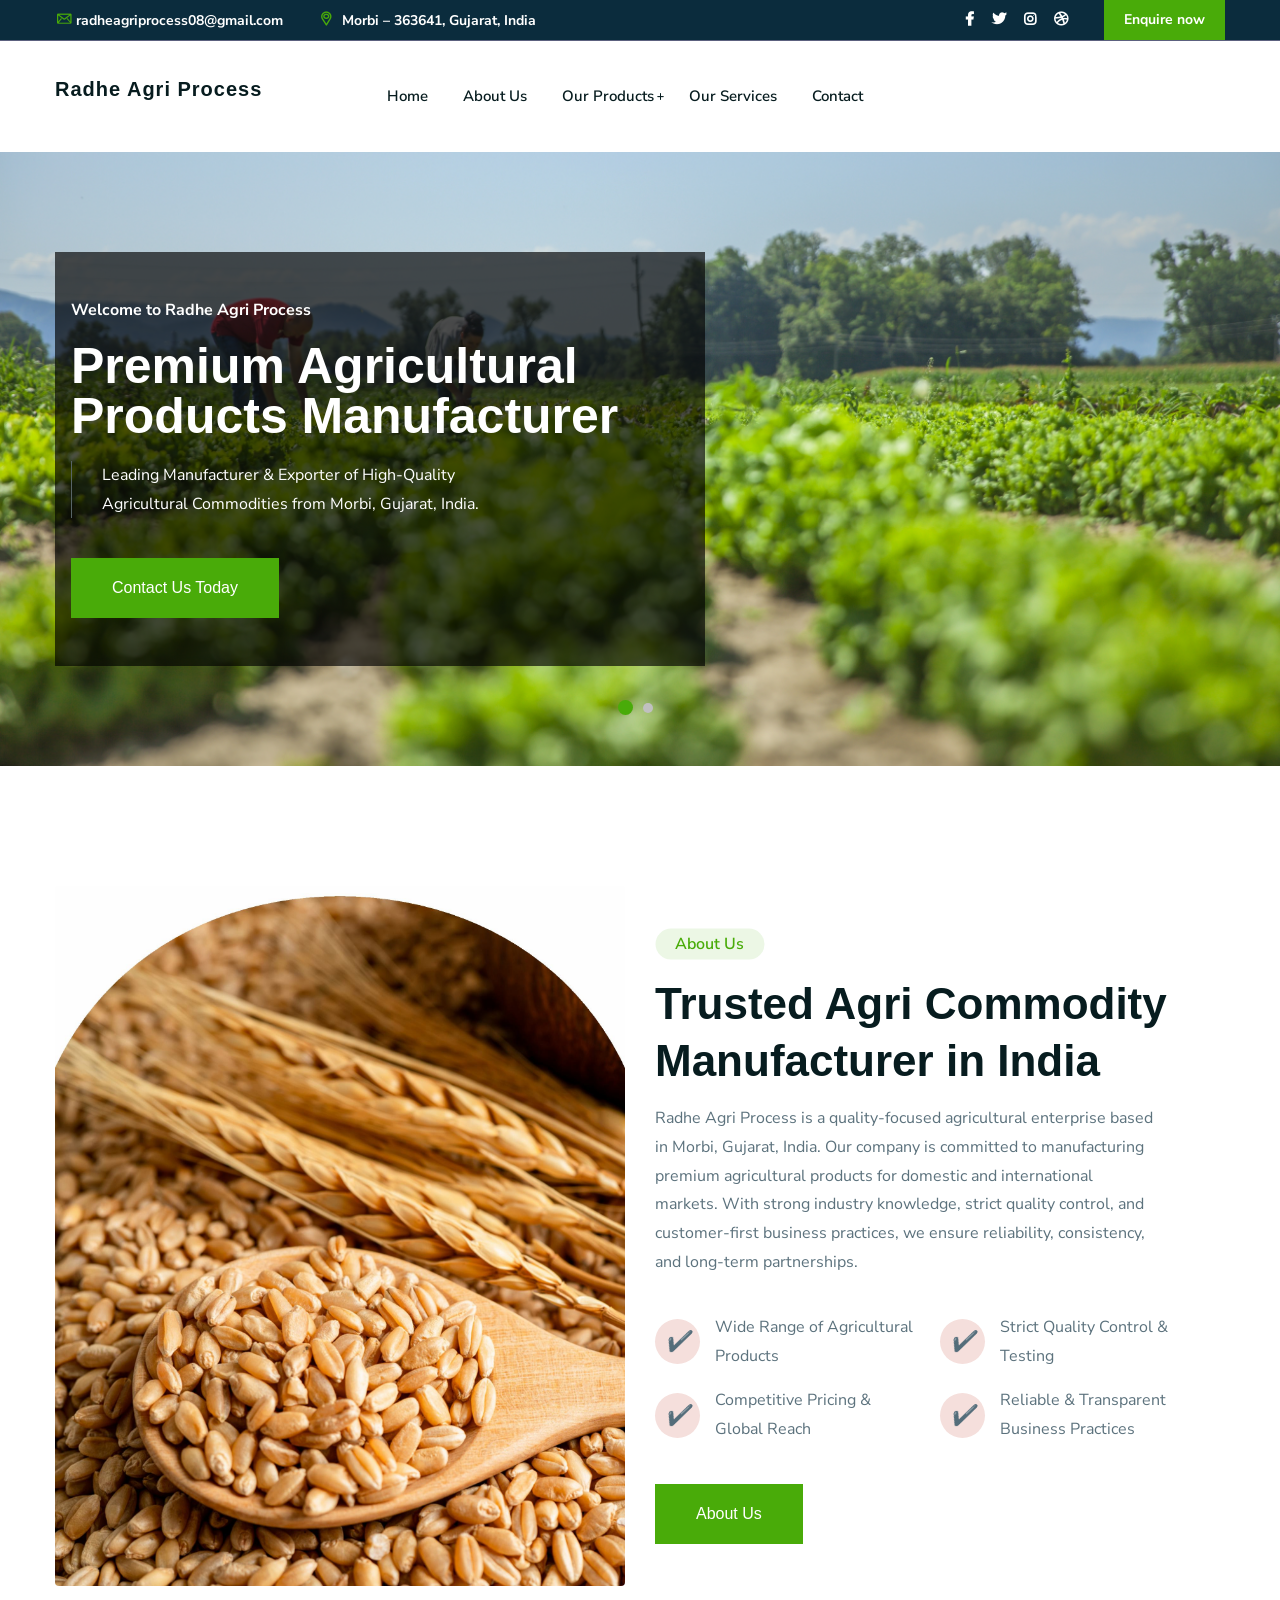
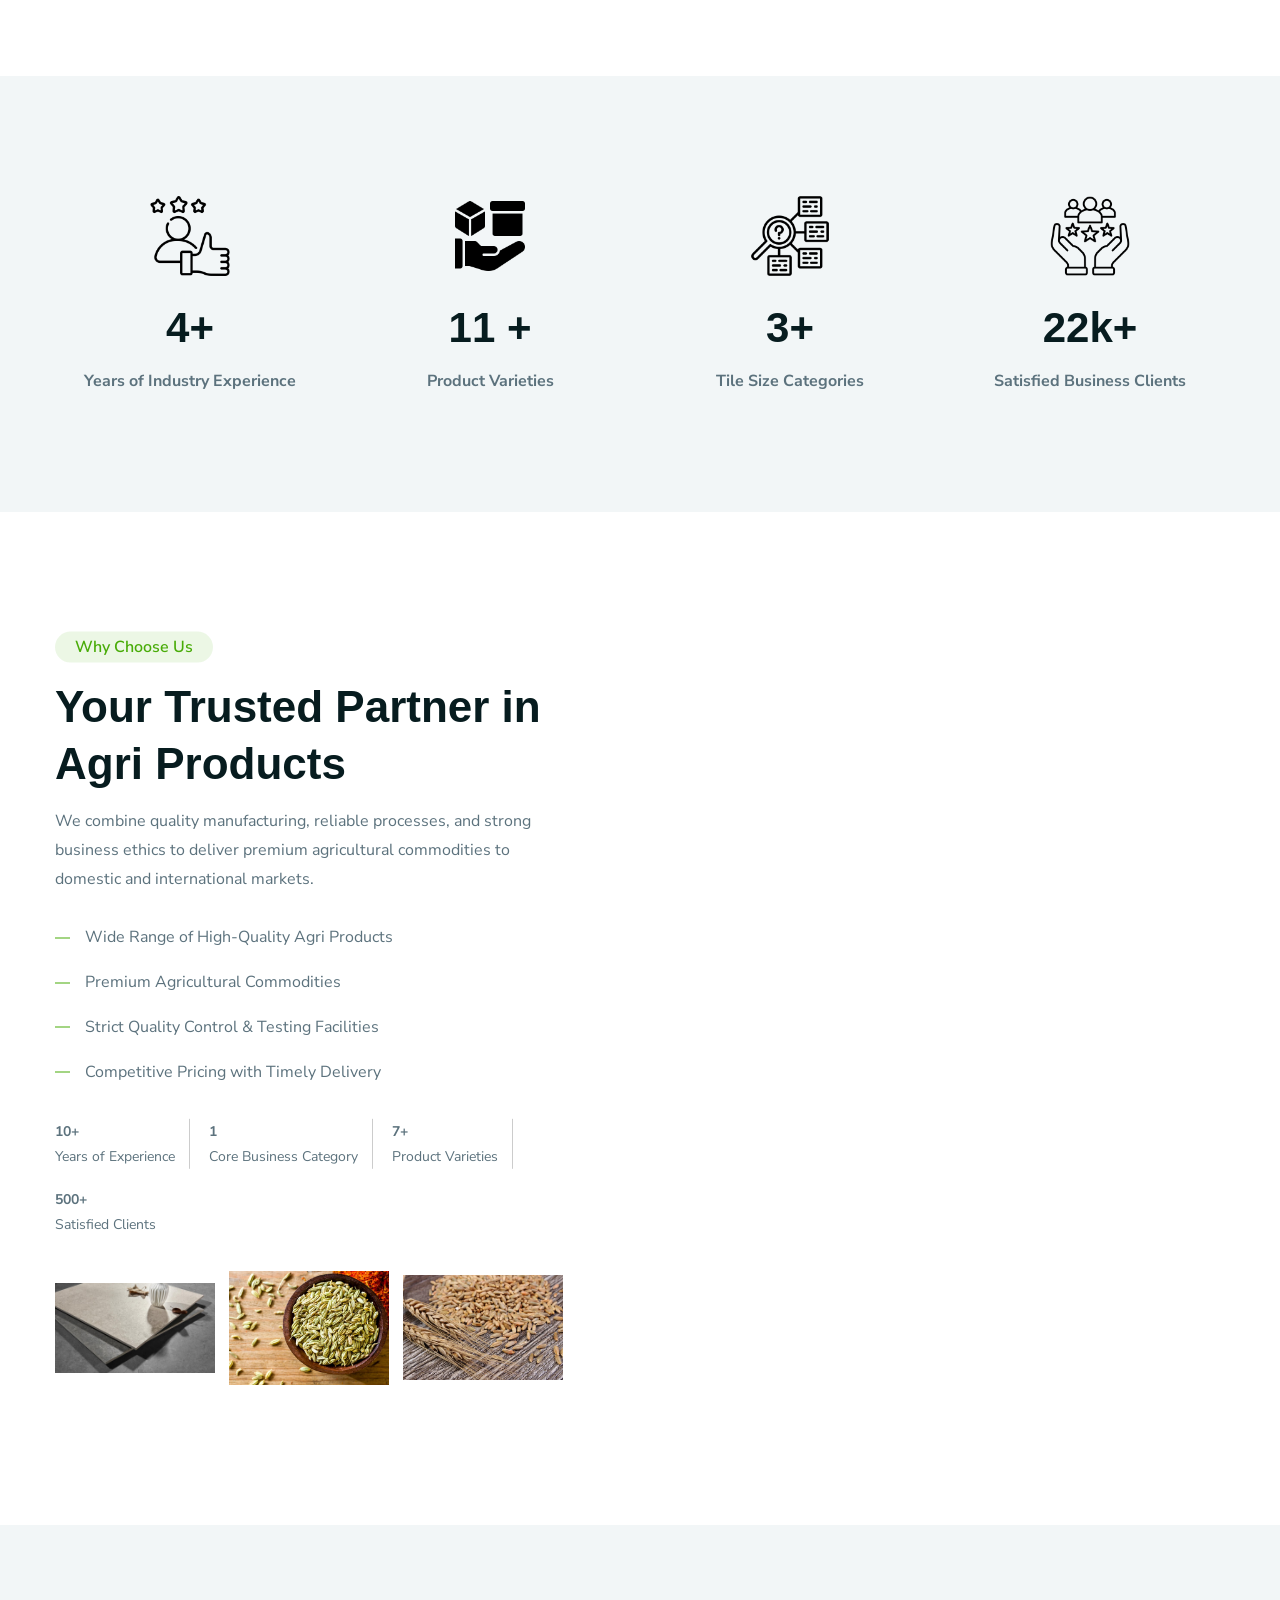
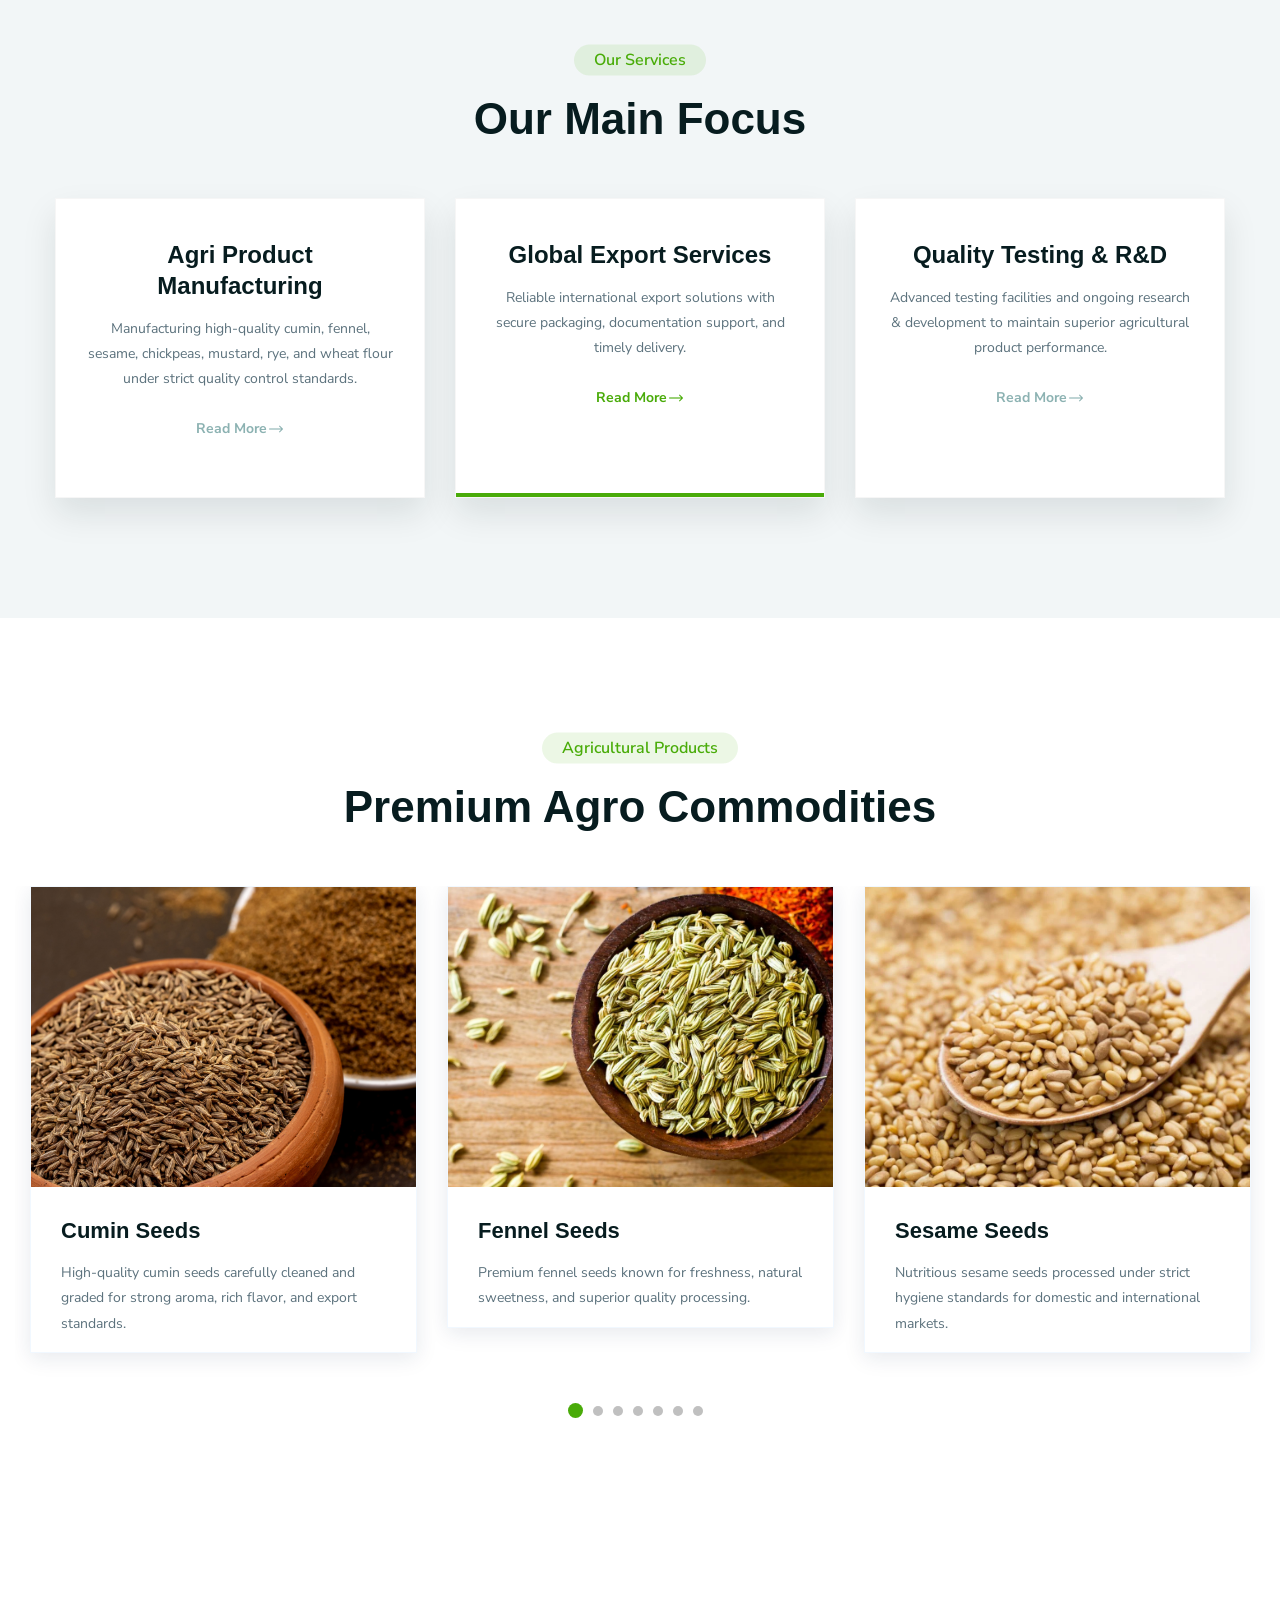
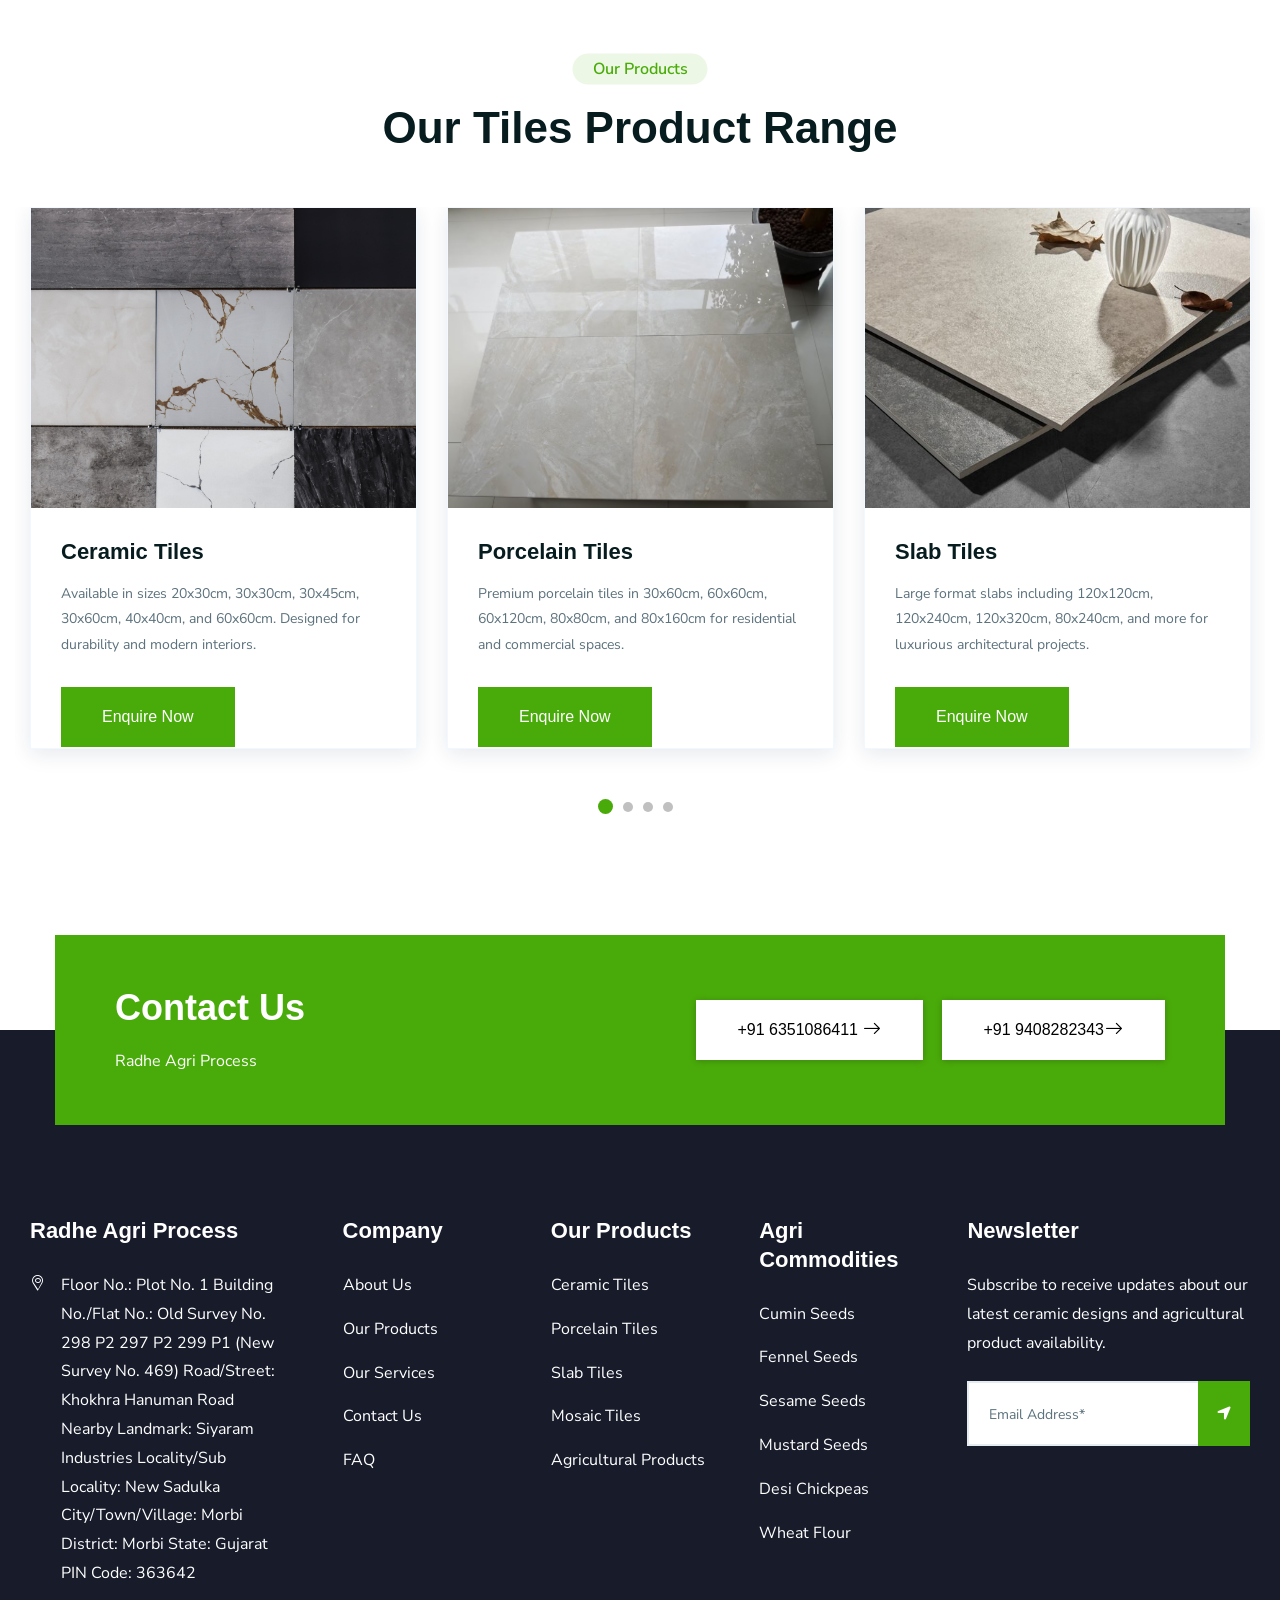
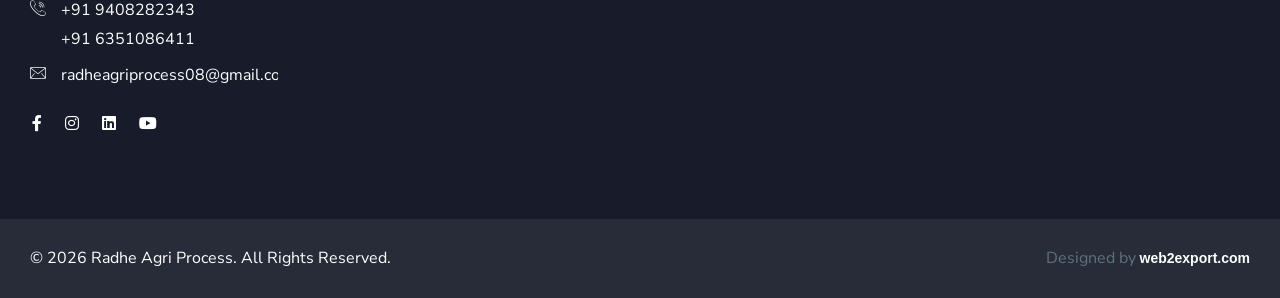
<file: index.html>
<!doctype html>
<html class="no-js" lang="eng">


<head>
    <meta charset="utf-8">
    <meta http-equiv="x-ua-compatible" content="ie=edge">
    <title>Radhe Agri Process</title>
    <meta name="description" content="Radhe Agri Process">
    <meta name="viewport" content="width=device-width, initial-scale=1, shrink-to-fit=no">

    <!-- Place favicon.png in the root directory -->
    <link rel="shortcut icon" href="img/favicon.png" type="image/x-icon" />
    <!-- Font Icons css -->
    <link rel="stylesheet" href="css/font-icons.css">
    <!-- plugins css -->
    <link rel="stylesheet" href="css/plugins.css">
    <!-- Main Stylesheet -->
    <link rel="stylesheet" href="css/style.css">
    <!-- Responsive css -->
    <link rel="stylesheet" href="css/responsive.css">
</head>

<body>


    <!-- Body main wrapper start -->
    <div class="body-wrapper">

        <!-- HEADER AREA START (header-5) -->
        <header class="ltn__header-area ltn__header-5 ltn__header-transparent--- gradient-color-4---">
            <!-- ltn__header-top-area start -->
            <div class="ltn__header-top-area section-bg-6 top-area-color-white---">
                <div class="container">
                    <div class="row">
                        <div class="col-md-7">
                            <div class="ltn__top-bar-menu">
                                <ul>
                                    <li><a href="mailto:radheagriprocess08@gmail.com"><i
                                                class="icon-mail"></i>radheagriprocess08@gmail.com</a></li>
                                    <li><a href="locations"><i class="icon-placeholder"></i> Morbi – 363641,
                                            Gujarat, India</a></li>
                                </ul>
                            </div>
                        </div>
                        <div class="col-md-5">
                            <div class="top-bar-right text-end">
                                <div class="ltn__top-bar-menu">
                                    <ul>
                                        <li class="d-none">
                                            <!-- ltn__language-menu -->
                                            <div class="ltn__drop-menu ltn__currency-menu ltn__language-menu">
                                                <ul>
                                                    <li><a href="#" class="dropdown-toggle"><span
                                                                class="active-currency">English</span></a>
                                                        <ul>
                                                            <li><a href="#">Arabic</a></li>
                                                            <li><a href="#">Bengali</a></li>
                                                            <li><a href="#">Chinese</a></li>
                                                            <li><a href="#">English</a></li>
                                                            <li><a href="#">French</a></li>
                                                            <li><a href="#">Hindi</a></li>
                                                        </ul>
                                                    </li>
                                                </ul>
                                            </div>
                                        </li>
                                        <li>
                                            <!-- ltn__social-media -->
                                            <div class="ltn__social-media">
                                                <ul>
                                                    <li><a href="#" title="Facebook"><i
                                                                class="fab fa-facebook-f"></i></a></li>
                                                    <li><a href="#" title="Twitter"><i class="fab fa-twitter"></i></a>
                                                    </li>

                                                    <li><a href="#" title="Instagram"><i
                                                                class="fab fa-instagram"></i></a></li>
                                                    <li><a href="#" title="Dribbble"><i class="fab fa-dribbble"></i></a>
                                                    </li>
                                                </ul>
                                            </div>
                                        </li>
                                        <li>
                                            <!-- header-top-btn -->
                                            <div class="header-top-btn">
                                                <a href="add-listing">Enquire now</a>
                                            </div>
                                        </li>
                                    </ul>
                                </div>
                            </div>
                        </div>
                    </div>
                </div>
            </div>
            <!-- ltn__header-top-area end -->

            <!-- ltn__header-middle-area start -->
            <div class="ltn__header-middle-area ltn__header-sticky ltn__sticky-bg-white">
                <div class="container">
                    <div class="row">
                        <div class="col">
                            <div class="site-logo-wrap">
                                <div class="site-logo">
                                    <!-- <a href="index"><img src="img/logo.png" alt="Logo"></a> -->
                                    <a href="index">
                                        <h4>Radhe Agri Process</h4>
                                    </a>
                                </div>
                                <div class="get-support clearfix d-none">
                                    <div class="get-support-icon">
                                        <i class="icon-call"></i>
                                    </div>
                                    <div class="get-support-info">
                                        <h6>Get Support</h6>
                                        <h4><a href="tel:+91 9408282343">+91 9408282343</a></h4>
                                    </div>
                                </div>
                            </div>
                        </div>
                        <div class="col header-menu-column">
                            <div class="header-menu d-none d-xl-block">
                                <nav>
                                    <div class="ltn__main-menu">
                                        <ul>
                                            <li><a href="contact">Home</a></li>
                                            <li><a href="contact">About Us</a></li>

                                            <li class="menu-icon"><a href="#">Our Products</a>
                                                <ul class="sub-menu menu-pages-img-show">
                                                    <li>
                                                        <a href="index">Home Style 01</a>
                                                        <img src="img/home-demos/home-1.jpg" alt="#">
                                                    </li>
                                                    <li>
                                                        <a href="index-2">Home Style 02</a>
                                                        <img src="img/home-demos/home-2.jpg" alt="#">
                                                    </li>
                                                    <li>
                                                        <a href="index-3">Home Style 03</a>
                                                        <img src="img/home-demos/home-3.jpg" alt="#">
                                                    </li>
                                                    <li>
                                                        <a href="index-4">Home Style 04</a>
                                                        <img src="img/home-demos/home-4.jpg" alt="#">
                                                    </li>
                                                    <li>
                                                        <a href="index-5">Home Style 05 <span
                                                                class="menu-item-badge">video</span></a>
                                                        <img src="img/home-demos/home-5.jpg" alt="#">
                                                    </li>
                                                    <li>
                                                        <a href="index-6">Home Style 06</a>
                                                        <img src="img/home-demos/home-6.jpg" alt="#">
                                                    </li>
                                                    <li>
                                                        <a href="index-7">Home Style 07</a>
                                                        <img src="img/home-demos/home-7.jpg" alt="#">
                                                    </li>
                                                    <li>
                                                        <a href="index-8">Home Style 08</a>
                                                        <img src="img/home-demos/home-8.jpg" alt="#">
                                                    </li>
                                                    <li>
                                                        <a href="index-9">Home Style 09</a>
                                                        <img src="img/home-demos/home-9.jpg" alt="#">
                                                    </li>
                                                    <li>
                                                        <a href="index-10">Home Style 10 <span
                                                                class="menu-item-badge">Map</span></a>
                                                        <img src="img/home-demos/home-10.jpg" alt="#">
                                                    </li>
                                                    <li>
                                                        <a href="index-11">Home Style 11</a>
                                                        <img src="img/home-demos/home-11.jpg" alt="#">
                                                    </li>
                                                </ul>
                                            </li>
                                            <li><a href="contact">Our Services</a></li>
                                            <li><a href="contact">Contact</a></li>

                                        </ul>
                                    </div>
                                </nav>
                            </div>
                        </div>
                        <div class="col ltn__header-options ltn__header-options-2 mb-sm-20">


                            <!-- mini-cart -->
                            <!-- Mobile Menu Button -->
                            <div class="mobile-menu-toggle d-xl-none">
                                <a href="#ltn__utilize-mobile-menu" class="ltn__utilize-toggle">
                                    <svg viewBox="0 0 800 600">
                                        <path
                                            d="M300,220 C300,220 520,220 540,220 C740,220 640,540 520,420 C440,340 300,200 300,200"
                                            id="top"></path>
                                        <path d="M300,320 L540,320" id="middle"></path>
                                        <path
                                            d="M300,210 C300,210 520,210 540,210 C740,210 640,530 520,410 C440,330 300,190 300,190"
                                            id="bottom"
                                            transform="translate(480, 320) scale(1, -1) translate(-480, -318) "></path>
                                    </svg>
                                </a>
                            </div>
                        </div>
                    </div>
                </div>
            </div>
            <!-- ltn__header-middle-area end -->
        </header>
        <!-- HEADER AREA END -->


        <!-- Utilize Mobile Menu Start -->

        <!-- PHONEEEEEEEEEEEEEEEEEEE -->
        <!-- <div id="ltn__utilize-mobile-menu" class="ltn__utilize ltn__utilize-mobile-menu">
        <div class="ltn__utilize-menu-inner ltn__scrollbar">
            <div class="ltn__utilize-menu-head">
                <div class="site-logo">
                    <a href="index"><img src="img/logo.png" alt="Logo"></a>
                </div>
                <button class="ltn__utilize-close">×</button>
            </div>
            <div class="ltn__utilize-menu-search-form">
                <form action="#">
                    <input type="text" placeholder="Search...">
                    <button><i class="fas fa-search"></i></button>
                </form>
            </div>
            <div class="ltn__utilize-menu">
                <ul>
                    <li><a href="#">Home</a>
                        <ul class="sub-menu">
                            <li><a href="index">Home Style 01</a></li>
                            <li><a href="index-2">Home Style 02</a></li>
                            <li><a href="index-3">Home Style 03</a></li>
                            <li><a href="index-4">Home Style 04</a></li>
                            <li><a href="index-5">Home Style 05  <span class="menu-item-badge">video</span></a></li>
                            <li><a href="index-6">Home Style 06</a></li>
                            <li><a href="index-7">Home Style 07</a></li>
                            <li><a href="index-8">Home Style 08</a></li>
                            <li><a href="index-9">Home Style 09</a></li>
                            <li><a href="index-10">Home Style 10 <span class="menu-item-badge">Map</span></a></li>
                            <li><a href="index-11">Home Style 11</a></li>
                        </ul>
                    </li>
                    <li><a href="#">About</a>
                        <ul class="sub-menu">
                            <li><a href="about">About</a></li>
                            <li><a href="service">Services</a></li>
                            <li><a href="service-details">Service Details</a></li>
                            <li><a href="portfolio">Portfolio</a></li>
                            <li><a href="portfolio-2">Portfolio - 02</a></li>
                            <li><a href="portfolio-details">Portfolio Details</a></li>
                            <li><a href="team">Team</a></li>
                            <li><a href="team-details">Team Details</a></li>
                            <li><a href="faq">FAQ</a></li>
                            <li><a href="locations">Google Map Locations</a></li>
                        </ul>
                    </li>
                    <li><a href="#">Property</a>
                        <ul class="sub-menu">
                            <li><a href="shop">Property Grid</a></li>
                            <li><a href="shop-list">Property List</a></li>
                            <li><a href="shop-grid">Property No Sidebar</a></li>
                            <li><a href="shop-left-sidebar">Property Left sidebar</a></li>
                            <li><a href="shop-right-sidebar">Property right sidebar</a></li>
                            <li><a href="product-details">Property details </a></li>
                            <li><a href="cart">Cart</a></li>
                            <li><a href="wishlist">Wishlist</a></li>
                            <li><a href="checkout">Checkout</a></li>
                            <li><a href="order-tracking">Order Tracking</a></li>
                            <li><a href="account">My Account</a></li>
                            <li><a href="login">Sign in</a></li>
                            <li><a href="register">Register</a></li>
                        </ul>
                    </li>
                    <li><a href="#">News</a>
                        <ul class="sub-menu">
                            <li><a href="blog">News</a></li>
                            <li><a href="blog-grid">News Grid</a></li>
                            <li><a href="blog-left-sidebar">News Left sidebar</a></li>
                            <li><a href="blog-right-sidebar">News Right sidebar</a></li>
                            <li><a href="blog-details">News details</a></li>
                        </ul>
                    </li>
                    <li><a href="#">Pages</a>
                        <ul class="sub-menu">
                            <li><a href="about">About</a></li>
                            <li><a href="service">Services</a></li>
                            <li><a href="service-details">Service Details</a></li>
                            <li><a href="portfolio">Portfolio</a></li>
                            <li><a href="portfolio-2">Portfolio - 02</a></li>
                            <li><a href="portfolio-details">Portfolio Details</a></li>
                            <li><a href="team">Team</a></li>
                            <li><a href="team-details">Team Details</a></li>
                            <li><a href="faq">FAQ</a></li>
                            <li><a href="history">History</a></li>
                            <li><a href="add-listing">Add Listing</a></li>
                            <li><a href="locations">Google Map Locations</a></li>
                            <li><a href="404">404</a></li>
                            <li><a href="contact">Contact</a></li>
                            <li><a href="coming-soon">Coming Soon</a></li>
                        </ul>
                    </li>
                    <li><a href="contact">Contact</a></li>
                </ul>
            </div>
            <div class="ltn__utilize-buttons ltn__utilize-buttons-2">
                <ul>
                    <li>
                        <a href="account" title="My Account">
                            <span class="utilize-btn-icon">
                                <i class="far fa-user"></i>
                            </span>
                            My Account
                        </a>
                    </li>
                    <li>
                        <a href="wishlist" title="Wishlist">
                            <span class="utilize-btn-icon">
                                <i class="far fa-heart"></i>
                                <sup>3</sup>
                            </span>
                            Wishlist
                        </a>
                    </li>
                    <li>
                        <a href="cart" title="Shoping Cart">
                            <span class="utilize-btn-icon">
                                <i class="fas fa-shopping-cart"></i>
                                <sup>5</sup>
                            </span>
                            Shoping Cart
                        </a>
                    </li>
                </ul>
            </div>
            <div class="ltn__social-media-2">
                <ul>
                    <li><a href="#" title="Facebook"><i class="fab fa-facebook-f"></i></a></li>
                    <li><a href="#" title="Twitter"><i class="fab fa-twitter"></i></a></li>
                    <li><a href="#" title="Linkedin"><i class="fab fa-linkedin"></i></a></li>
                    <li><a href="#" title="Instagram"><i class="fab fa-instagram"></i></a></li>
                </ul>
            </div>
        </div>
    </div> -->
        <!-- Utilize Mobile Menu End -->

        <div class="ltn__utilize-overlay"></div>

        <!-- SLIDER AREA START (slider-3) -->
        <div class="ltn__slider-area ltn__slider-3  section-bg-1">
            <div class="ltn__slide-one-active slick-slide-arrow-1 slick-slide-dots-1">
                <!-- ltn__slide-item -->
                <div class="ltn__slide-item ltn__slide-item-2 ltn__slide-item-3-normal ltn__slide-item-3" style="background-image: url(so-many-vegetables-this-field.jpg);background-size: cover;background-position: bottom;">
                    <div class="ltn__slide-item-inner">
                        <div class="container">
                            <div class="row">
                                <div class="col-lg-12 align-self-center">
                                    <div class="slide-item-info bg-  py-5 px-3" style="background-color: #000000a8;">
                                        <div class="slide-item-info-inner ltn__slide-animation">
                                            
                                            <h6 class="slide-sub-title white-color--- animated ">
                                                <span class="text-white">Welcome to Radhe Agri Process</span>
                                            </h6>
                                            <h1 class="slide-title animated  text-white">Premium Agricultural Products Manufacturer</h1>
                                            <div class="slide-brief animated text-white">
                                                <p class="text-white">Leading Manufacturer & Exporter of High-Quality Agricultural Commodities from Morbi, Gujarat, India.</p>
                                            </div>
                                            <div class="btn-wrapper animated">
                                                <a href="" class="theme-btn-1 btn btn-effect-1">Contact Us Today</a>
                                               
                                            </div>
                                        </div>
                                    </div>
                                    <!-- <div class="slide-item-img">
                                        <img src="image/pro/" alt="#">
                                    </div> -->
                                </div>
                            </div>
                        </div>
                    </div>
                </div>
                <!-- ltn__slide-item -->
                <div class="ltn__slide-item ltn__slide-item-2  ltn__slide-item-3-normal ltn__slide-item-3" style="background-image: url(image/pro/6.jpg);background-size: cover;background-position: bottom;">
                    <div class="ltn__slide-item-inner  text-right text-end">
                        <div class="container">
                            <div class="row">
                                <div class="col-lg-12 align-self-center">
                                    <div class="slide-item-info bg-  py-5 px-3" style="background-color: #000000bf;">
                                        <div class="slide-item-info-inner ltn__slide-animation">
                                            <h6 class="slide-sub-title white-color--- animated">Trusted Exporter from India</h6>
                                            <h1 class="slide-title animated  text-white ">Quality Agri Commodities You Can Trust</h1>
                                            <div class="slide-  animated  ">
                                                <p  class="text-white">Supplying Cumin Seeds, Fennel, Desi Chickpeas, Wheat Flour, Sesame Seeds, Mustard Seeds & Rye Worldwide.</p>
                                            </div>
                                            <div class="btn-wrapper animated">
                                                <a href="service" class="theme-btn-1 btn btn-effect-1">OUR PRODUCTS</a>
                                                 
                                            </div>
                                        </div>
                                    </div>
                                    <!-- <div class="slide-item-img slide-img-left">
                                        <img src="img/slider/21.png" alt="#">
                                    </div> -->
                                </div>
                            </div>
                        </div>
                    </div>
                </div>
                <!--  -->
            </div>
        </div>
        <!-- SLIDER AREA END -->

        <!-- ABOUT US AREA START -->
     <div class="ltn__about-us-area pt-120 pb-90 ">
            <div class="container">
                <div class="row">
                    <div class="col-lg-6 align-self-center">
                        <img src="image/sh (1).jpg" height="700px" width="100%" class="obj rounded" alt="">
                    </div>
                    <div class="col-lg-6 align-self-center">
                        <div class="about-us-info-wrap">
                            <div class="section-title-area ltn__section-title-2--- mb-20">
                                <h6 class="section-subtitle section-subtitle-2 ltn__secondary-color">About Us</h6>
                                <h1 class="section-title">Trusted Agri Commodity Manufacturer in India</h1>
                                <p>Radhe Agri Process is a quality-focused agricultural enterprise based in Morbi, Gujarat, India.  Our company is committed to manufacturing premium agricultural products for domestic and international markets. With strong industry knowledge, strict quality control, and customer-first business practices, we ensure reliability, consistency, and long-term partnerships.</p>
                            </div>
                            <ul class="ltn__list-item-half clearfix">
                                <li>
                                    <i class="flaticon-home-2">✔️</i>
                                    Wide Range of Agricultural Products
                                </li>
                                <li>
                                    <i class="flaticon-mountain">✔️</i>
                                    Strict Quality Control & Testing
                                </li>
                                <li>
                                    <i class="flaticon-heart">✔️</i>
                                    Competitive Pricing & Global Reach
                                </li>
                                <li>
                                    <i class="flaticon-secure">✔️</i>
                                    Reliable & Transparent Business Practices
                                </li>
                            </ul>

                            <div class="btn-wrapper animated">
                                <a href="" class="theme-btn-1 btn btn-effect-1">About Us</a>
                            </div>
                        </div>
                    </div>
                </div>
            </div>
        </div>
        <!-- ABOUT US AREA END -->
<!-- <section>
 <video src="s2.mp4" type="video/mp4" autoplay muted loop height="auto" width="100%"></video>
</section> -->
        <!-- COUNTER UP AREA START -->
        <div class="ltn__counterup-area section-bg-1 pt-120 pb-70">
            <div class="container">
                <div class="row">
                    <div class="col-md-3 col-sm-6 align-self-center">
                        <div class="ltn__counterup-item text-color-white---">
                            <div class="counter-icon">
                                <img src="icon/4.png" height="80px" alt="">
                            </div>
                            <h1><span class="counter">10</span><span class="counterUp-icon">+</span> </h1>
                            <h6>Years of Industry Experience</h6>
                        </div>
                    </div>
                    <div class="col-md-3 col-sm-6 align-self-center">
                        <div class="ltn__counterup-item text-color-white---">
                            <div class="counter-icon">
                                <img src="icon/differentiation.png" height="80px" alt="">

                            </div>
                            <h1><span class="counter">25</span> <span class="counterUp-icon">+</span> </h1>
                            <h6>Product Varieties</h6>
                        </div>
                    </div>
                    <div class="col-md-3 col-sm-6 align-self-center">
                        <div class="ltn__counterup-item text-color-white---">
                            <div class="counter-icon">
                                <img src="icon/classification.png" height="80px" alt="">
                            </div>
                            <h1><span class="counter">7</span><span class="counterUp-icon">+</span> </h1>
                            <h6>Tile Size Categories</h6>
                        </div>
                    </div>
                    <div class="col-md-3 col-sm-6 align-self-center">
                        <div class="ltn__counterup-item text-color-white---">
                            <div class="counter-icon">
                                <img src="icon/client.png" height="80px" alt="">

                            </div>
                            <h1><span class="counter">50</span><span class="counterUp-icon">k+</span> </h1>
                            <h6>Satisfied Business Clients</h6>
                        </div>
                    </div>
                </div>
            </div>
        </div>
        <!-- COUNTER UP AREA END -->

        <!-- ABOUT US AREA START -->
       <div class="ltn__about-us-area pt-120 pb-90 ">
            <div class="container">
                <div class="row">
                    <div class="col-lg-6 align-self-center">
                        <div class="about-us-info-wrap">
                            <div class="section-title-area ltn__section-title-2--- mb-30">
                                <h6 class="section-subtitle section-subtitle-2 ltn__secondary-color">Why Choose Us</h6>
                                <h1 class="section-title">Your Trusted Partner in Agri Products</h1>
                                <p>We combine quality manufacturing, reliable processes, and strong business ethics to deliver premium agricultural commodities to domestic and international markets.</p>
                            </div>
                            <ul class="ltn__list-item-1 ltn__list-item-1-before clearfix">
                                <li>Wide Range of High-Quality Agri Products</li>
                                <li>Premium Agricultural Commodities</li>
                                <li>Strict Quality Control & Testing Facilities</li>
                                <li>Competitive Pricing with Timely Delivery</li>
                            </ul>
                            <ul class="ltn__list-item-2 ltn__list-item-2-before ltn__flat-info">
                                <li><span>10+ </span>
                                    Years of Experience
                                </li>
                                <li><span>1 </span>
                                    Core Business Category
                                </li>
                                <li><span>7+ </span>
                                    Product Varieties
                                </li>
                                <li><span>500+ </span>
                                    Satisfied Clients
                                </li>
                            </ul>
                            <ul class="ltn__list-item-2 ltn__list-item-2-before--- ltn__list-item-2-img mb-50">
                                <li>
                                    <a href="image/pro/3.jpg" data-rel="lightcase:myCollection">
                                        <img src="image/pro/3.jpg" alt="Image">
                                    </a>
                                </li>
                                <li>
                                    <a href="image/pro/6.jpg" data-rel="lightcase:myCollection">
                                        <img src="image/pro/6.jpg" alt="Image">
                                    </a>
                                </li>
                                <li>
                                    <a href="image/pro/8.jpg" data-rel="lightcase:myCollection">
                                        <img src="image/pro/8.jpg" alt="Image">
                                    </a>
                                </li>
                            </ul>
                        </div>
                    </div>
                    <div class="col-lg-6 align-self-center">
                        <video src="agri.mp4" type="video/mp4" autoplay muted loop height="auto" width="100%"></video>
                    </div>
                </div>
            </div>
        </div>
        <!-- ABOUT US AREA END -->

       <!-- FEATURE AREA START ( Feature - 6) -->
<div class="ltn__feature-area section-bg-1 pt-120 pb-90 mb-120---">
    <div class="container">
        <div class="row">
            <div class="col-lg-12">
                <div class="section-title-area ltn__section-title-2--- text-center">
                    <h6 class="section-subtitle section-subtitle-2 ltn__secondary-color">Our Services</h6>
                    <h1 class="section-title">Our Main Focus</h1>
                </div>
            </div>
        </div>
        <div class="row ltn__custom-gutter--- justify-content-center">

            <!-- 1 -->
            <div class="col-lg-4 col-sm-6 col-12">
                <div class="ltn__feature-item ltn__feature-item-6 text-center bg-white box-shadow-1">
                    <div class="ltn__feature-info">
                        <h3><a href="service-details">Agri Product Manufacturing</a></h3>
                        <p>Manufacturing high-quality cumin, fennel, sesame, chickpeas, mustard, rye, and wheat flour under strict quality control standards.</p>
                        <a class="ltn__service-btn" href="service-details">Read More <i class="flaticon-right-arrow"></i></a>
                    </div>
                </div>
            </div>

            <!-- 2 -->
            <div class="col-lg-4 col-sm-6 col-12">
                <div class="ltn__feature-item ltn__feature-item-6 text-center bg-white box-shadow-1 active">
                    <div class="ltn__feature-info">
                        <h3><a href="service-details">Global Export Services</a></h3>
                        <p>Reliable international export solutions with secure packaging, documentation support, and timely delivery.</p>
                        <a class="ltn__service-btn" href="service-details">Read More <i class="flaticon-right-arrow"></i></a>
                    </div>
                </div>
            </div>

            <!-- 3 -->
            <div class="col-lg-4 col-sm-6 col-12">
                <div class="ltn__feature-item ltn__feature-item-6 text-center bg-white box-shadow-1">
                    <div class="ltn__feature-info">
                        <h3><a href="service-details">Quality Testing & R&D</a></h3>
                        <p>Advanced testing facilities and ongoing research & development to maintain superior agricultural product performance.</p>
                        <a class="ltn__service-btn" href="service-details">Read More <i class="flaticon-right-arrow"></i></a>
                    </div>
                </div>
            </div>

        </div>
    </div>
</div>
<!-- FEATURE AREA END -->

        <!-- PRODUCT SLIDER AREA START -->
        
        <!-- PRODUCT SLIDER AREA END -->
        <div class="ltn__product-slider-area ltn__product-gutter pt-115 pb-90 plr--7">
            <div class="container-fluid">
                <div class="row">
                    <div class="col-lg-12">
                        <div class="section-title-area ltn__section-title-2--- text-center">
                            <h6 class="section-subtitle section-subtitle-2 ltn__secondary-color">Agricultural Products
                            </h6>
                            <h1 class="section-title">Premium Agro Commodities</h1>
                        </div>
                    </div>
                </div>

                <div class="row ltn__product-slider-item-four-active-full-width slick-arrow-1">

                    <!-- Cumin Seeds -->
                    <div class="col-lg-12">
                        <div class="ltn__product-item ltn__product-item-4">
                            <div class="product-img">
                                <a href="product-details">
                                    <img src="image/pro/5.jpg" height="300px" width="100%" class="obj"
                                        alt="Cumin Seeds">
                                </a>
                            </div>
                            <div class="product-info">
                                <h2 class="product-title"><a href="product-details">Cumin Seeds</a></h2>
                                <div class="product-description">
                                    <p>High-quality cumin seeds carefully cleaned and graded for strong aroma, rich
                                        flavor, and export standards.</p>
                                </div>
                            </div>
                        </div>
                    </div>

                    <!-- Fennel -->
                    <div class="col-lg-12">
                        <div class="ltn__product-item ltn__product-item-4">
                            <div class="product-img">
                                <a href="product-details">
                                    <img src="image/pro/6.jpg" height="300px" width="100%" class="obj"
                                        alt="Fennel Seeds">
                                </a>
                            </div>
                            <div class="product-info">
                                <h2 class="product-title"><a href="product-details">Fennel Seeds</a></h2>
                                <div class="product-description">
                                    <p>Premium fennel seeds known for freshness, natural sweetness, and superior quality
                                        processing.</p>
                                </div>
                            </div>
                        </div>
                    </div>

                    <!-- Sesame Seeds -->
                    <div class="col-lg-12">
                        <div class="ltn__product-item ltn__product-item-4">
                            <div class="product-img">
                                <a href="product-details">
                                    <img src="image/pro/7.jpg" height="300px" width="100%" class="obj"
                                        alt="Sesame Seeds">
                                </a>
                            </div>
                            <div class="product-info">
                                <h2 class="product-title"><a href="product-details">Sesame Seeds</a></h2>
                                <div class="product-description">
                                    <p>Nutritious sesame seeds processed under strict hygiene standards for domestic and
                                        international markets.</p>
                                </div>
                            </div>
                        </div>
                    </div>

                    <!-- Mustard Seeds -->
                    <div class="col-lg-12">
                        <div class="ltn__product-item ltn__product-item-4">
                            <div class="product-img">
                                <a href="product-details">
                                    <img src="image/pro/11.jpg" height="300px" width="100%" class="obj"
                                        alt="Mustard Seeds">
                                </a>
                            </div>
                            <div class="product-info">
                                <h2 class="product-title"><a href="product-details">Mustard Seeds</a></h2>
                                <div class="product-description">
                                    <p>Carefully sourced mustard seeds with high purity, excellent oil content, and
                                        consistent quality.</p>
                                </div>
                            </div>
                        </div>
                    </div>

                    <!-- Rye -->
                    <div class="col-lg-12">
                        <div class="ltn__product-item ltn__product-item-4">
                            <div class="product-img">
                                <a href="product-details">
                                    <img src="image/pro/8.jpg" height="300px" width="100%" class="obj" alt="Rye">
                                </a>
                            </div>
                            <div class="product-info">
                                <h2 class="product-title"><a href="product-details">Rye</a></h2>
                                <div class="product-description">
                                    <p>Premium rye grains processed and packed to maintain nutritional value and
                                        freshness.</p>
                                </div>
                            </div>
                        </div>
                    </div>

                    <!-- Desi Chickpeas -->
                    <div class="col-lg-12">
                        <div class="ltn__product-item ltn__product-item-4">
                            <div class="product-img">
                                <a href="product-details">
                                    <img src="image/pro/9.jpg" height="300px" width="100%" class="obj"
                                        alt="Desi Chickpeas">
                                </a>
                            </div>
                            <div class="product-info">
                                <h2 class="product-title"><a href="product-details">Desi Chickpeas</a></h2>
                                <div class="product-description">
                                    <p>High-protein desi chickpeas, cleaned and graded to meet global export standards.
                                    </p>
                                </div>
                            </div>
                        </div>
                    </div>

                    <!-- Wheat Flour -->
                    <div class="col-lg-12">
                        <div class="ltn__product-item ltn__product-item-4">
                            <div class="product-img">
                                <a href="product-details">
                                    <img src="image/pro/10.jpg" height="300px" width="100%" class="obj"
                                        alt="Wheat Flour">
                                </a>
                            </div>
                            <div class="product-info">
                                <h2 class="product-title"><a href="product-details">Wheat Flour</a></h2>
                                <div class="product-description">
                                    <p>Finely processed wheat flour ensuring purity, nutrition, and consistent quality
                                        for food applications.</p>
                                </div>
                            </div>
                        </div>
                    </div>

                </div>
            </div>
        </div>


<div class="ltn__product-slider-area ltn__product-gutter pt-115 pb-90 plr--7">
            <div class="container-fluid">
                <div class="row">
                    <div class="col-lg-12">
                        <div class="section-title-area ltn__section-title-2--- text-center">
                            <h6 class="section-subtitle section-subtitle-2 ltn__secondary-color">Our Products</h6>
                            <h1 class="section-title">Our Tiles Product Range</h1>
                        </div>
                    </div>
                </div>

                <div class="row ltn__product-slider-item-four-active-full-width slick-arrow-1">

                    <!-- Ceramic Tiles -->
                    <div class="col-lg-12">
                        <div class="ltn__product-item ltn__product-item-4 text-center---">
                            <div class="product-img">
                                <a href="product-details">
                                    <img src="image/pro/1.jpg" height="300px" width="100%" class="obj"
                                        alt="Ceramic Tiles">
                                </a>
                            </div>
                            <div class="product-info">
                                <h2 class="product-title"><a href="product-details">Ceramic Tiles</a></h2>
                                <div class="product-description">
                                    <p>Available in sizes 20x30cm, 30x30cm, 30x45cm, 30x60cm, 40x40cm, and 60x60cm.
                                        Designed for durability and modern interiors.</p>
                                </div>
                                <div class="btn-wrapper animated">
                                    <a href="" class="theme-btn-1 btn btn-effect-1">Enquire Now</a>
                                </div>
                            </div>
                        </div>
                    </div>

                    <!-- Porcelain Tiles -->
                    <div class="col-lg-12">
                        <div class="ltn__product-item ltn__product-item-4 text-center---">
                            <div class="product-img">
                                <a href="product-details">
                                    <img src="image/pro/2.jpg" height="300px" width="100%" class="obj"
                                        alt="Porcelain Tiles">
                                </a>
                            </div>
                            <div class="product-info">
                                <h2 class="product-title"><a href="product-details">Porcelain Tiles</a></h2>
                                <div class="product-description">
                                    <p>Premium porcelain tiles in 30x60cm, 60x60cm, 60x120cm, 80x80cm, and 80x160cm for
                                        residential and commercial spaces.</p>
                                </div>
                                <div class="btn-wrapper animated">
                                    <a href="" class="theme-btn-1 btn btn-effect-1">Enquire Now</a>
                                </div>
                            </div>
                        </div>
                    </div>

                    <!-- Slab Tiles -->
                    <div class="col-lg-12">
                        <div class="ltn__product-item ltn__product-item-4 text-center---">
                            <div class="product-img">
                                <a href="product-details">
                                    <img src="image/pro/3.jpg" height="300px" width="100%" class="obj" alt="Slab Tiles">
                                </a>
                            </div>
                            <div class="product-info">
                                <h2 class="product-title"><a href="product-details">Slab Tiles</a></h2>
                                <div class="product-description">
                                    <p>Large format slabs including 120x120cm, 120x240cm, 120x320cm, 80x240cm, and more
                                        for luxurious architectural projects.</p>
                                </div>
                                <div class="btn-wrapper animated">
                                    <a href="" class="theme-btn-1 btn btn-effect-1">Enquire Now</a>
                                </div>
                            </div>
                        </div>
                    </div>

                    <!-- Mosaic Tiles -->
                    <div class="col-lg-12">
                        <div class="ltn__product-item ltn__product-item-4 text-center---">
                            <div class="product-img">
                                <a href="product-details">
                                    <img src="image/pro/4.jpg" height="300px" width="100%" class="obj"
                                        alt="Mosaic Tiles">
                                </a>
                            </div>
                            <div class="product-info">
                                <h2 class="product-title"><a href="product-details">Mosaic Tiles</a></h2>
                                <div class="product-description">
                                    <p>Decorative mosaic tiles in 100x300mm, 150x150mm, 200x200mm, hexagon and custom
                                        shapes for stylish interiors.</p>
                                </div>
                                <div class="btn-wrapper animated">
                                    <a href="" class="theme-btn-1 btn btn-effect-1">Enquire Now</a>
                                </div>
                            </div>
                        </div>
                    </div>



                </div>
            </div>
        </div>
        <!-- CALL TO ACTION START (call-to-action-6) -->
        <div class="ltn__call-to-action-area call-to-action-6 before-bg-bottom" data-bs-bg="img/1.jpg--">
            <div class="container">
                <div class="row">
                    <div class="col-lg-12">
                        <div
                            class="call-to-action-inner call-to-action-inner-6 ltn__secondary-bg position-relative text-center---">
                            <div class="coll-to-info text-color-white">
                                <h1>Contact Us</h1>
                                <p>Radhe Agri Process </p>
                            </div>
                            <div class="btn-wrapper">
                                <a class="btn btn-effect-3 btn-white" href="tel:+91 6351086411">+91 6351086411 <i
                                        class="icon-next"></i></a>
                                <a class="btn btn-effect-3 btn-white" href="tel:+91 9408282343">+91 9408282343<i
                                        class="icon-next"></i></a>
                            </div>
                        </div>
                    </div>
                </div>
            </div>
        </div>
        <!-- CALL TO ACTION END -->

        <!-- FOOTER AREA START -->
        <footer class="ltn__footer-area">
            <div class="footer-top-area section-bg-2 plr--5">
                <div class="container-fluid">
                    <div class="row">

                        <!-- About Company -->
                        <div class="col-xl-3 col-md-6 col-sm-6 col-12">
                            <div class="footer-widget footer-about-widget">
                                <h4 class="footer-title">Radhe Agri Process</h4>
                                
                                

                                <div class="footer-address">
                                    <ul>
                                        <li>
                                            <div class="footer-address-icon">
                                                <i class="icon-placeholder"></i>
                                            </div>
                                            <div class="footer-address-info">
                                                <p>Floor No.: Plot No. 1 
Building No./Flat No.: Old Survey No. 298 P2 297 P2 299 P1 (New Survey 
No. 469) 
Road/Street: Khokhra Hanuman Road 
Nearby Landmark: Siyaram Industries 
Locality/Sub Locality: New Sadulka 
City/Town/Village: Morbi 
District: Morbi 
State: Gujarat 
PIN Code: 363642</p>
                                            </div>
                                        </li>
                                        <li>
                                            <div class="footer-address-icon">
                                                <i class="icon-call"></i>
                                            </div>
                                            <div class="footer-address-info">
                                                <p><a href="tel:+919408282343">+91 9408282343</a></p>
                                                <p><a href="tel:+916351086411">+91 6351086411</a></p>
                                            </div>
                                        </li>
                                        <li>
                                            <div class="footer-address-icon">
                                                <i class="icon-mail"></i>
                                            </div>
                                            <div class="footer-address-info">
                                                <p><a
                                                        href="mailto:radheagriprocess08@gmail.com">radheagriprocess08@gmail.com</a>
                                                </p>
                                            </div>
                                        </li>
                                    </ul>
                                </div>

                                <div class="ltn__social-media mt-20">
                                    <ul>
                                        <li><a href="#" title="Facebook"><i class="fab fa-facebook-f"></i></a></li>
                                        <li><a href="#" title="Instagram"><i class="fab fa-instagram"></i></a></li>
                                        <li><a href="#" title="Linkedin"><i class="fab fa-linkedin"></i></a></li>
                                        <li><a href="#" title="Youtube"><i class="fab fa-youtube"></i></a></li>
                                    </ul>
                                </div>
                            </div>
                        </div>

                        <!-- Company Links -->
                        <div class="col-xl-2 col-md-6 col-sm-6 col-12">
                            <div class="footer-widget footer-menu-widget clearfix">
                                <h4 class="footer-title">Company</h4>
                                <div class="footer-menu">
                                    <ul>
                                        <li><a href="about">About Us</a></li>
                                        <li><a href="products">Our Products</a></li>
                                        <li><a href="services">Our Services</a></li>
                                        <li><a href="contact">Contact Us</a></li>
                                        <li><a href="faq">FAQ</a></li>
                                    </ul>
                                </div>
                            </div>
                        </div>

                        <!-- Products -->
                        <div class="col-xl-2 col-md-6 col-sm-6 col-12">
                            <div class="footer-widget footer-menu-widget clearfix">
                                <h4 class="footer-title">Our Products</h4>
                                <div class="footer-menu">
                                    <ul>
                                        <li><a href="#">Ceramic Tiles</a></li>
                                        <li><a href="#">Porcelain Tiles</a></li>
                                        <li><a href="#">Slab Tiles</a></li>
                                        <li><a href="#">Mosaic Tiles</a></li>
                                        <li><a href="#">Agricultural Products</a></li>
                                    </ul>
                                </div>
                            </div>
                        </div>

                        <!-- Agricultural Products -->
                        <div class="col-xl-2 col-md-6 col-sm-6 col-12">
                            <div class="footer-widget footer-menu-widget clearfix">
                                <h4 class="footer-title">Agri Commodities</h4>
                                <div class="footer-menu">
                                    <ul>
                                        <li><a href="#">Cumin Seeds</a></li>
                                        <li><a href="#">Fennel Seeds</a></li>
                                        <li><a href="#">Sesame Seeds</a></li>
                                        <li><a href="#">Mustard Seeds</a></li>
                                        <li><a href="#">Desi Chickpeas</a></li>
                                        <li><a href="#">Wheat Flour</a></li>
                                    </ul>
                                </div>
                            </div>
                        </div>

                        <!-- Newsletter -->
                        <div class="col-xl-3 col-md-6 col-sm-12 col-12">
                            <div class="footer-widget footer-newsletter-widget">
                                <h4 class="footer-title">Newsletter</h4>
                                <p>Subscribe to receive updates about our latest ceramic designs and agricultural
                                    product availability.</p>
                                <div class="footer-newsletter">
                                    <form action="#">
                                        <input type="email" name="email" placeholder="Email Address*" required>
                                        <div class="btn-wrapper">
                                            <button class="theme-btn-1 btn" type="submit">
                                                <i class="fas fa-location-arrow"></i>
                                            </button>
                                        </div>
                                    </form>
                                </div>

                            </div>
                        </div>

                    </div>
                </div>
            </div>

            <!-- Copyright -->
            <div class="ltn__copyright-area ltn__copyright-2 section-bg-7 plr--5">
                <div class="container-fluid ltn__border-top-2">
                    <div class="row">
                        <div class="col-md-6 col-12">
                            <div class="ltn__copyright-design clearfix">
                                <p>© <span class="current-year"></span> Radhe Agri Process. All Rights Reserved.</p>
                            </div>
                        </div>
                        <div class="col-md-6 col-12 align-self-center">
                            <div class="ltn__copyright-menu text-end">
                                <ul>
                                   Designed by <li><a href="https://web2export.com/" target="_blank">web2export.com</a></li>

                                </ul>
                            </div>
                        </div>
                    </div>
                </div>
            </div>
        </footer>
        <!-- FOOTER AREA END -->


    </div>
    <!-- Body main wrapper end -->

    <!-- preloader area start -->
    <div class="preloader d-none" id="preloader">
        <div class="preloader-inner">
            <div class="spinner">
                <div class="dot1"></div>
                <div class="dot2"></div>
            </div>
        </div>
    </div>
    <!-- preloader area end -->

    <!-- All JS Plugins -->
    <script src="js/plugins.js"></script>
    <!-- Main JS -->
    <script src="js/main.js"></script>

</body>

<!-- Mirrored from tunatheme.com/tf/html/quarter-preview/quarter/index by HTTrack Website Copier/3.x [XR&CO'2014], Fri, 20 Feb 2026 15:29:20 GMT -->

</html>
</file>
<file: css/font-icons.css>
/* ===================================================
>>> TABLE OF CONTENTS:
======================================================
  1. Font Awesome 
  2. Flat Icon
  3. Iconmoon Icon

 
=================================================== */

/*---------------------------------------------------------------
  1. Font Awesome 6 Icon
---------------------------------------------------------------*/
/*!
 * Font Awesome Free 6.0.0 by @fontawesome - https://fontawesome.com
 * License - https://fontawesome.com/license/free (Icons: CC BY 4.0, Fonts: SIL OFL 1.1, Code: MIT License)
 * Copyright 2022 Fonticons, Inc.
 */
 .fa{font-family:var(--fa-style-family,"Font Awesome 6 Free");font-weight:var(--fa-style,900)}.fa,.fa-brands,.fa-duotone,.fa-light,.fa-regular,.fa-solid,.fa-thin,.fab,.fad,.fal,.far,.fas,.fat{-moz-osx-font-smoothing:grayscale;-webkit-font-smoothing:antialiased;display:var(--fa-display,inline-block);font-style:normal;font-variant:normal;line-height:1;text-rendering:auto}.fa-1x{font-size:1em}.fa-2x{font-size:2em}.fa-3x{font-size:3em}.fa-4x{font-size:4em}.fa-5x{font-size:5em}.fa-6x{font-size:6em}.fa-7x{font-size:7em}.fa-8x{font-size:8em}.fa-9x{font-size:9em}.fa-10x{font-size:10em}.fa-2xs{font-size:.625em;line-height:.1em;vertical-align:.225em}.fa-xs{font-size:.75em;line-height:.08333em;vertical-align:.125em}.fa-sm{font-size:.875em;line-height:.07143em;vertical-align:.05357em}.fa-lg{font-size:1.25em;line-height:.05em;vertical-align:-.075em}.fa-xl{font-size:1.5em;line-height:.04167em;vertical-align:-.125em}.fa-2xl{font-size:2em;line-height:.03125em;vertical-align:-.1875em}.fa-fw{text-align:center;width:1.25em}.fa-ul{list-style-type:none;margin-left:var(--fa-li-margin,2.5em);padding-left:0}.fa-ul>li{position:relative}.fa-li{left:calc(var(--fa-li-width, 2em)*-1);position:absolute;text-align:center;width:var(--fa-li-width,2em);line-height:inherit}.fa-border{border-radius:var(--fa-border-radius,.1em);border:var(--fa-border-width,.08em) var(--fa-border-style,solid) var(--fa-border-color,#eee);padding:var(--fa-border-padding,.2em .25em .15em)}.fa-pull-left{float:left;margin-right:var(--fa-pull-margin,.3em)}.fa-pull-right{float:right;margin-left:var(--fa-pull-margin,.3em)}.fa-beat{-webkit-animation-name:fa-beat;animation-name:fa-beat;-webkit-animation-delay:var(--fa-animation-delay,0);animation-delay:var(--fa-animation-delay,0);-webkit-animation-direction:var(--fa-animation-direction,normal);animation-direction:var(--fa-animation-direction,normal);-webkit-animation-duration:var(--fa-animation-duration,1s);animation-duration:var(--fa-animation-duration,1s);-webkit-animation-iteration-count:var(--fa-animation-iteration-count,infinite);animation-iteration-count:var(--fa-animation-iteration-count,infinite);-webkit-animation-timing-function:var(--fa-animation-timing,ease-in-out);animation-timing-function:var(--fa-animation-timing,ease-in-out)}.fa-bounce{-webkit-animation-name:fa-bounce;animation-name:fa-bounce;-webkit-animation-delay:var(--fa-animation-delay,0);animation-delay:var(--fa-animation-delay,0);-webkit-animation-direction:var(--fa-animation-direction,normal);animation-direction:var(--fa-animation-direction,normal);-webkit-animation-duration:var(--fa-animation-duration,1s);animation-duration:var(--fa-animation-duration,1s);-webkit-animation-iteration-count:var(--fa-animation-iteration-count,infinite);animation-iteration-count:var(--fa-animation-iteration-count,infinite);-webkit-animation-timing-function:var(--fa-animation-timing,cubic-bezier(.28,.84,.42,1));animation-timing-function:var(--fa-animation-timing,cubic-bezier(.28,.84,.42,1))}.fa-fade{-webkit-animation-name:fa-fade;animation-name:fa-fade;-webkit-animation-iteration-count:var(--fa-animation-iteration-count,infinite);animation-iteration-count:var(--fa-animation-iteration-count,infinite);-webkit-animation-timing-function:var(--fa-animation-timing,cubic-bezier(.4,0,.6,1));animation-timing-function:var(--fa-animation-timing,cubic-bezier(.4,0,.6,1))}.fa-beat-fade,.fa-fade{-webkit-animation-delay:var(--fa-animation-delay,0);animation-delay:var(--fa-animation-delay,0);-webkit-animation-direction:var(--fa-animation-direction,normal);animation-direction:var(--fa-animation-direction,normal);-webkit-animation-duration:var(--fa-animation-duration,1s);animation-duration:var(--fa-animation-duration,1s)}.fa-beat-fade{-webkit-animation-name:fa-beat-fade;animation-name:fa-beat-fade;-webkit-animation-iteration-count:var(--fa-animation-iteration-count,infinite);animation-iteration-count:var(--fa-animation-iteration-count,infinite);-webkit-animation-timing-function:var(--fa-animation-timing,cubic-bezier(.4,0,.6,1));animation-timing-function:var(--fa-animation-timing,cubic-bezier(.4,0,.6,1))}.fa-flip{-webkit-animation-name:fa-flip;animation-name:fa-flip;-webkit-animation-delay:var(--fa-animation-delay,0);animation-delay:var(--fa-animation-delay,0);-webkit-animation-direction:var(--fa-animation-direction,normal);animation-direction:var(--fa-animation-direction,normal);-webkit-animation-duration:var(--fa-animation-duration,1s);animation-duration:var(--fa-animation-duration,1s);-webkit-animation-iteration-count:var(--fa-animation-iteration-count,infinite);animation-iteration-count:var(--fa-animation-iteration-count,infinite);-webkit-animation-timing-function:var(--fa-animation-timing,ease-in-out);animation-timing-function:var(--fa-animation-timing,ease-in-out)}.fa-shake{-webkit-animation-name:fa-shake;animation-name:fa-shake;-webkit-animation-duration:var(--fa-animation-duration,1s);animation-duration:var(--fa-animation-duration,1s);-webkit-animation-iteration-count:var(--fa-animation-iteration-count,infinite);animation-iteration-count:var(--fa-animation-iteration-count,infinite);-webkit-animation-timing-function:var(--fa-animation-timing,linear);animation-timing-function:var(--fa-animation-timing,linear)}.fa-shake,.fa-spin{-webkit-animation-delay:var(--fa-animation-delay,0);animation-delay:var(--fa-animation-delay,0);-webkit-animation-direction:var(--fa-animation-direction,normal);animation-direction:var(--fa-animation-direction,normal)}.fa-spin{-webkit-animation-name:fa-spin;animation-name:fa-spin;-webkit-animation-duration:var(--fa-animation-duration,2s);animation-duration:var(--fa-animation-duration,2s);-webkit-animation-iteration-count:var(--fa-animation-iteration-count,infinite);animation-iteration-count:var(--fa-animation-iteration-count,infinite);-webkit-animation-timing-function:var(--fa-animation-timing,linear);animation-timing-function:var(--fa-animation-timing,linear)}.fa-spin-reverse{--fa-animation-direction:reverse}.fa-pulse,.fa-spin-pulse{-webkit-animation-name:fa-spin;animation-name:fa-spin;-webkit-animation-direction:var(--fa-animation-direction,normal);animation-direction:var(--fa-animation-direction,normal);-webkit-animation-duration:var(--fa-animation-duration,1s);animation-duration:var(--fa-animation-duration,1s);-webkit-animation-iteration-count:var(--fa-animation-iteration-count,infinite);animation-iteration-count:var(--fa-animation-iteration-count,infinite);-webkit-animation-timing-function:var(--fa-animation-timing,steps(8));animation-timing-function:var(--fa-animation-timing,steps(8))}@media (prefers-reduced-motion:reduce){.fa-beat,.fa-beat-fade,.fa-bounce,.fa-fade,.fa-flip,.fa-pulse,.fa-shake,.fa-spin,.fa-spin-pulse{-webkit-animation-delay:-1ms;animation-delay:-1ms;-webkit-animation-duration:1ms;animation-duration:1ms;-webkit-animation-iteration-count:1;animation-iteration-count:1;transition-delay:0s;transition-duration:0s}}@-webkit-keyframes fa-beat{0%,90%{-webkit-transform:scale(1);transform:scale(1)}45%{-webkit-transform:scale(var(--fa-beat-scale,1.25));transform:scale(var(--fa-beat-scale,1.25))}}@keyframes fa-beat{0%,90%{-webkit-transform:scale(1);transform:scale(1)}45%{-webkit-transform:scale(var(--fa-beat-scale,1.25));transform:scale(var(--fa-beat-scale,1.25))}}@-webkit-keyframes fa-bounce{0%{-webkit-transform:scale(1) translateY(0);transform:scale(1) translateY(0)}10%{-webkit-transform:scale(var(--fa-bounce-start-scale-x,1.1),var(--fa-bounce-start-scale-y,.9)) translateY(0);transform:scale(var(--fa-bounce-start-scale-x,1.1),var(--fa-bounce-start-scale-y,.9)) translateY(0)}30%{-webkit-transform:scale(var(--fa-bounce-jump-scale-x,.9),var(--fa-bounce-jump-scale-y,1.1)) translateY(var(--fa-bounce-height,-.5em));transform:scale(var(--fa-bounce-jump-scale-x,.9),var(--fa-bounce-jump-scale-y,1.1)) translateY(var(--fa-bounce-height,-.5em))}50%{-webkit-transform:scale(var(--fa-bounce-land-scale-x,1.05),var(--fa-bounce-land-scale-y,.95)) translateY(0);transform:scale(var(--fa-bounce-land-scale-x,1.05),var(--fa-bounce-land-scale-y,.95)) translateY(0)}57%{-webkit-transform:scale(1) translateY(var(--fa-bounce-rebound,-.125em));transform:scale(1) translateY(var(--fa-bounce-rebound,-.125em))}64%{-webkit-transform:scale(1) translateY(0);transform:scale(1) translateY(0)}to{-webkit-transform:scale(1) translateY(0);transform:scale(1) translateY(0)}}@keyframes fa-bounce{0%{-webkit-transform:scale(1) translateY(0);transform:scale(1) translateY(0)}10%{-webkit-transform:scale(var(--fa-bounce-start-scale-x,1.1),var(--fa-bounce-start-scale-y,.9)) translateY(0);transform:scale(var(--fa-bounce-start-scale-x,1.1),var(--fa-bounce-start-scale-y,.9)) translateY(0)}30%{-webkit-transform:scale(var(--fa-bounce-jump-scale-x,.9),var(--fa-bounce-jump-scale-y,1.1)) translateY(var(--fa-bounce-height,-.5em));transform:scale(var(--fa-bounce-jump-scale-x,.9),var(--fa-bounce-jump-scale-y,1.1)) translateY(var(--fa-bounce-height,-.5em))}50%{-webkit-transform:scale(var(--fa-bounce-land-scale-x,1.05),var(--fa-bounce-land-scale-y,.95)) translateY(0);transform:scale(var(--fa-bounce-land-scale-x,1.05),var(--fa-bounce-land-scale-y,.95)) translateY(0)}57%{-webkit-transform:scale(1) translateY(var(--fa-bounce-rebound,-.125em));transform:scale(1) translateY(var(--fa-bounce-rebound,-.125em))}64%{-webkit-transform:scale(1) translateY(0);transform:scale(1) translateY(0)}to{-webkit-transform:scale(1) translateY(0);transform:scale(1) translateY(0)}}@-webkit-keyframes fa-fade{50%{opacity:var(--fa-fade-opacity,.4)}}@keyframes fa-fade{50%{opacity:var(--fa-fade-opacity,.4)}}@-webkit-keyframes fa-beat-fade{0%,to{opacity:var(--fa-beat-fade-opacity,.4);-webkit-transform:scale(1);transform:scale(1)}50%{opacity:1;-webkit-transform:scale(var(--fa-beat-fade-scale,1.125));transform:scale(var(--fa-beat-fade-scale,1.125))}}@keyframes fa-beat-fade{0%,to{opacity:var(--fa-beat-fade-opacity,.4);-webkit-transform:scale(1);transform:scale(1)}50%{opacity:1;-webkit-transform:scale(var(--fa-beat-fade-scale,1.125));transform:scale(var(--fa-beat-fade-scale,1.125))}}@-webkit-keyframes fa-flip{50%{-webkit-transform:rotate3d(var(--fa-flip-x,0),var(--fa-flip-y,1),var(--fa-flip-z,0),var(--fa-flip-angle,-180deg));transform:rotate3d(var(--fa-flip-x,0),var(--fa-flip-y,1),var(--fa-flip-z,0),var(--fa-flip-angle,-180deg))}}@keyframes fa-flip{50%{-webkit-transform:rotate3d(var(--fa-flip-x,0),var(--fa-flip-y,1),var(--fa-flip-z,0),var(--fa-flip-angle,-180deg));transform:rotate3d(var(--fa-flip-x,0),var(--fa-flip-y,1),var(--fa-flip-z,0),var(--fa-flip-angle,-180deg))}}@-webkit-keyframes fa-shake{0%{-webkit-transform:rotate(-15deg);transform:rotate(-15deg)}4%{-webkit-transform:rotate(15deg);transform:rotate(15deg)}8%,24%{-webkit-transform:rotate(-18deg);transform:rotate(-18deg)}12%,28%{-webkit-transform:rotate(18deg);transform:rotate(18deg)}16%{-webkit-transform:rotate(-22deg);transform:rotate(-22deg)}20%{-webkit-transform:rotate(22deg);transform:rotate(22deg)}32%{-webkit-transform:rotate(-12deg);transform:rotate(-12deg)}36%{-webkit-transform:rotate(12deg);transform:rotate(12deg)}40%,to{-webkit-transform:rotate(0deg);transform:rotate(0deg)}}@keyframes fa-shake{0%{-webkit-transform:rotate(-15deg);transform:rotate(-15deg)}4%{-webkit-transform:rotate(15deg);transform:rotate(15deg)}8%,24%{-webkit-transform:rotate(-18deg);transform:rotate(-18deg)}12%,28%{-webkit-transform:rotate(18deg);transform:rotate(18deg)}16%{-webkit-transform:rotate(-22deg);transform:rotate(-22deg)}20%{-webkit-transform:rotate(22deg);transform:rotate(22deg)}32%{-webkit-transform:rotate(-12deg);transform:rotate(-12deg)}36%{-webkit-transform:rotate(12deg);transform:rotate(12deg)}40%,to{-webkit-transform:rotate(0deg);transform:rotate(0deg)}}@-webkit-keyframes fa-spin{0%{-webkit-transform:rotate(0deg);transform:rotate(0deg)}to{-webkit-transform:rotate(1turn);transform:rotate(1turn)}}@keyframes fa-spin{0%{-webkit-transform:rotate(0deg);transform:rotate(0deg)}to{-webkit-transform:rotate(1turn);transform:rotate(1turn)}}.fa-rotate-90{-webkit-transform:rotate(90deg);transform:rotate(90deg)}.fa-rotate-180{-webkit-transform:rotate(180deg);transform:rotate(180deg)}.fa-rotate-270{-webkit-transform:rotate(270deg);transform:rotate(270deg)}.fa-flip-horizontal{-webkit-transform:scaleX(-1);transform:scaleX(-1)}.fa-flip-vertical{-webkit-transform:scaleY(-1);transform:scaleY(-1)}.fa-flip-both,.fa-flip-horizontal.fa-flip-vertical{-webkit-transform:scale(-1);transform:scale(-1)}.fa-rotate-by{-webkit-transform:rotate(var(--fa-rotate-angle,none));transform:rotate(var(--fa-rotate-angle,none))}.fa-stack{display:inline-block;height:2em;line-height:2em;position:relative;vertical-align:middle;width:2.5em}.fa-stack-1x,.fa-stack-2x{left:0;position:absolute;text-align:center;width:100%;z-index:var(--fa-stack-z-index,auto)}.fa-stack-1x{line-height:inherit}.fa-stack-2x{font-size:2em}.fa-inverse{color:var(--fa-inverse,#fff)}.fa-0:before{content:"\30"}.fa-1:before{content:"\31"}.fa-2:before{content:"\32"}.fa-3:before{content:"\33"}.fa-4:before{content:"\34"}.fa-5:before{content:"\35"}.fa-6:before{content:"\36"}.fa-7:before{content:"\37"}.fa-8:before{content:"\38"}.fa-9:before{content:"\39"}.fa-a:before{content:"\41"}.fa-address-book:before,.fa-contact-book:before{content:"\f2b9"}.fa-address-card:before,.fa-contact-card:before,.fa-vcard:before{content:"\f2bb"}.fa-align-center:before{content:"\f037"}.fa-align-justify:before{content:"\f039"}.fa-align-left:before{content:"\f036"}.fa-align-right:before{content:"\f038"}.fa-anchor:before{content:"\f13d"}.fa-angle-down:before{content:"\f107"}.fa-angle-left:before{content:"\f104"}.fa-angle-right:before{content:"\f105"}.fa-angle-up:before{content:"\f106"}.fa-angle-double-down:before,.fa-angles-down:before{content:"\f103"}.fa-angle-double-left:before,.fa-angles-left:before{content:"\f100"}.fa-angle-double-right:before,.fa-angles-right:before{content:"\f101"}.fa-angle-double-up:before,.fa-angles-up:before{content:"\f102"}.fa-ankh:before{content:"\f644"}.fa-apple-alt:before,.fa-apple-whole:before{content:"\f5d1"}.fa-archway:before{content:"\f557"}.fa-arrow-down:before{content:"\f063"}.fa-arrow-down-1-9:before,.fa-sort-numeric-asc:before,.fa-sort-numeric-down:before{content:"\f162"}.fa-arrow-down-9-1:before,.fa-sort-numeric-desc:before,.fa-sort-numeric-down-alt:before{content:"\f886"}.fa-arrow-down-a-z:before,.fa-sort-alpha-asc:before,.fa-sort-alpha-down:before{content:"\f15d"}.fa-arrow-down-long:before,.fa-long-arrow-down:before{content:"\f175"}.fa-arrow-down-short-wide:before,.fa-sort-amount-desc:before,.fa-sort-amount-down-alt:before{content:"\f884"}.fa-arrow-down-wide-short:before,.fa-sort-amount-asc:before,.fa-sort-amount-down:before{content:"\f160"}.fa-arrow-down-z-a:before,.fa-sort-alpha-desc:before,.fa-sort-alpha-down-alt:before{content:"\f881"}.fa-arrow-left:before{content:"\f060"}.fa-arrow-left-long:before,.fa-long-arrow-left:before{content:"\f177"}.fa-arrow-pointer:before,.fa-mouse-pointer:before{content:"\f245"}.fa-arrow-right:before{content:"\f061"}.fa-arrow-right-arrow-left:before,.fa-exchange:before{content:"\f0ec"}.fa-arrow-right-from-bracket:before,.fa-sign-out:before{content:"\f08b"}.fa-arrow-right-long:before,.fa-long-arrow-right:before{content:"\f178"}.fa-arrow-right-to-bracket:before,.fa-sign-in:before{content:"\f090"}.fa-arrow-left-rotate:before,.fa-arrow-rotate-back:before,.fa-arrow-rotate-backward:before,.fa-arrow-rotate-left:before,.fa-undo:before{content:"\f0e2"}.fa-arrow-right-rotate:before,.fa-arrow-rotate-forward:before,.fa-arrow-rotate-right:before,.fa-redo:before{content:"\f01e"}.fa-arrow-trend-down:before{content:"\e097"}.fa-arrow-trend-up:before{content:"\e098"}.fa-arrow-turn-down:before,.fa-level-down:before{content:"\f149"}.fa-arrow-turn-up:before,.fa-level-up:before{content:"\f148"}.fa-arrow-up:before{content:"\f062"}.fa-arrow-up-1-9:before,.fa-sort-numeric-up:before{content:"\f163"}.fa-arrow-up-9-1:before,.fa-sort-numeric-up-alt:before{content:"\f887"}.fa-arrow-up-a-z:before,.fa-sort-alpha-up:before{content:"\f15e"}.fa-arrow-up-from-bracket:before{content:"\e09a"}.fa-arrow-up-long:before,.fa-long-arrow-up:before{content:"\f176"}.fa-arrow-up-right-from-square:before,.fa-external-link:before{content:"\f08e"}.fa-arrow-up-short-wide:before,.fa-sort-amount-up-alt:before{content:"\f885"}.fa-arrow-up-wide-short:before,.fa-sort-amount-up:before{content:"\f161"}.fa-arrow-up-z-a:before,.fa-sort-alpha-up-alt:before{content:"\f882"}.fa-arrows-h:before,.fa-arrows-left-right:before{content:"\f07e"}.fa-arrows-rotate:before,.fa-refresh:before,.fa-sync:before{content:"\f021"}.fa-arrows-up-down:before,.fa-arrows-v:before{content:"\f07d"}.fa-arrows-up-down-left-right:before,.fa-arrows:before{content:"\f047"}.fa-asterisk:before{content:"\2a"}.fa-at:before{content:"\40"}.fa-atom:before{content:"\f5d2"}.fa-audio-description:before{content:"\f29e"}.fa-austral-sign:before{content:"\e0a9"}.fa-award:before{content:"\f559"}.fa-b:before{content:"\42"}.fa-baby:before{content:"\f77c"}.fa-baby-carriage:before,.fa-carriage-baby:before{content:"\f77d"}.fa-backward:before{content:"\f04a"}.fa-backward-fast:before,.fa-fast-backward:before{content:"\f049"}.fa-backward-step:before,.fa-step-backward:before{content:"\f048"}.fa-bacon:before{content:"\f7e5"}.fa-bacteria:before{content:"\e059"}.fa-bacterium:before{content:"\e05a"}.fa-bag-shopping:before,.fa-shopping-bag:before{content:"\f290"}.fa-bahai:before{content:"\f666"}.fa-baht-sign:before{content:"\e0ac"}.fa-ban:before,.fa-cancel:before{content:"\f05e"}.fa-ban-smoking:before,.fa-smoking-ban:before{content:"\f54d"}.fa-band-aid:before,.fa-bandage:before{content:"\f462"}.fa-barcode:before{content:"\f02a"}.fa-bars:before,.fa-navicon:before{content:"\f0c9"}.fa-bars-progress:before,.fa-tasks-alt:before{content:"\f828"}.fa-bars-staggered:before,.fa-reorder:before,.fa-stream:before{content:"\f550"}.fa-baseball-ball:before,.fa-baseball:before{content:"\f433"}.fa-baseball-bat-ball:before{content:"\f432"}.fa-basket-shopping:before,.fa-shopping-basket:before{content:"\f291"}.fa-basketball-ball:before,.fa-basketball:before{content:"\f434"}.fa-bath:before,.fa-bathtub:before{content:"\f2cd"}.fa-battery-0:before,.fa-battery-empty:before{content:"\f244"}.fa-battery-5:before,.fa-battery-full:before,.fa-battery:before{content:"\f240"}.fa-battery-3:before,.fa-battery-half:before{content:"\f242"}.fa-battery-2:before,.fa-battery-quarter:before{content:"\f243"}.fa-battery-4:before,.fa-battery-three-quarters:before{content:"\f241"}.fa-bed:before{content:"\f236"}.fa-bed-pulse:before,.fa-procedures:before{content:"\f487"}.fa-beer-mug-empty:before,.fa-beer:before{content:"\f0fc"}.fa-bell:before{content:"\f0f3"}.fa-bell-concierge:before,.fa-concierge-bell:before{content:"\f562"}.fa-bell-slash:before{content:"\f1f6"}.fa-bezier-curve:before{content:"\f55b"}.fa-bicycle:before{content:"\f206"}.fa-binoculars:before{content:"\f1e5"}.fa-biohazard:before{content:"\f780"}.fa-bitcoin-sign:before{content:"\e0b4"}.fa-blender:before{content:"\f517"}.fa-blender-phone:before{content:"\f6b6"}.fa-blog:before{content:"\f781"}.fa-bold:before{content:"\f032"}.fa-bolt:before,.fa-zap:before{content:"\f0e7"}.fa-bolt-lightning:before{content:"\e0b7"}.fa-bomb:before{content:"\f1e2"}.fa-bone:before{content:"\f5d7"}.fa-bong:before{content:"\f55c"}.fa-book:before{content:"\f02d"}.fa-atlas:before,.fa-book-atlas:before{content:"\f558"}.fa-bible:before,.fa-book-bible:before{content:"\f647"}.fa-book-journal-whills:before,.fa-journal-whills:before{content:"\f66a"}.fa-book-medical:before{content:"\f7e6"}.fa-book-open:before{content:"\f518"}.fa-book-open-reader:before,.fa-book-reader:before{content:"\f5da"}.fa-book-quran:before,.fa-quran:before{content:"\f687"}.fa-book-dead:before,.fa-book-skull:before{content:"\f6b7"}.fa-bookmark:before{content:"\f02e"}.fa-border-all:before{content:"\f84c"}.fa-border-none:before{content:"\f850"}.fa-border-style:before,.fa-border-top-left:before{content:"\f853"}.fa-bowling-ball:before{content:"\f436"}.fa-box:before{content:"\f466"}.fa-archive:before,.fa-box-archive:before{content:"\f187"}.fa-box-open:before{content:"\f49e"}.fa-box-tissue:before{content:"\e05b"}.fa-boxes-alt:before,.fa-boxes-stacked:before,.fa-boxes:before{content:"\f468"}.fa-braille:before{content:"\f2a1"}.fa-brain:before{content:"\f5dc"}.fa-brazilian-real-sign:before{content:"\e46c"}.fa-bread-slice:before{content:"\f7ec"}.fa-briefcase:before{content:"\f0b1"}.fa-briefcase-medical:before{content:"\f469"}.fa-broom:before{content:"\f51a"}.fa-broom-ball:before,.fa-quidditch-broom-ball:before,.fa-quidditch:before{content:"\f458"}.fa-brush:before{content:"\f55d"}.fa-bug:before{content:"\f188"}.fa-bug-slash:before{content:"\e490"}.fa-building:before{content:"\f1ad"}.fa-bank:before,.fa-building-columns:before,.fa-institution:before,.fa-museum:before,.fa-university:before{content:"\f19c"}.fa-bullhorn:before{content:"\f0a1"}.fa-bullseye:before{content:"\f140"}.fa-burger:before,.fa-hamburger:before{content:"\f805"}.fa-bus:before{content:"\f207"}.fa-bus-alt:before,.fa-bus-simple:before{content:"\f55e"}.fa-briefcase-clock:before,.fa-business-time:before{content:"\f64a"}.fa-c:before{content:"\43"}.fa-birthday-cake:before,.fa-cake-candles:before,.fa-cake:before{content:"\f1fd"}.fa-calculator:before{content:"\f1ec"}.fa-calendar:before{content:"\f133"}.fa-calendar-check:before{content:"\f274"}.fa-calendar-day:before{content:"\f783"}.fa-calendar-alt:before,.fa-calendar-days:before{content:"\f073"}.fa-calendar-minus:before{content:"\f272"}.fa-calendar-plus:before{content:"\f271"}.fa-calendar-week:before{content:"\f784"}.fa-calendar-times:before,.fa-calendar-xmark:before{content:"\f273"}.fa-camera-alt:before,.fa-camera:before{content:"\f030"}.fa-camera-retro:before{content:"\f083"}.fa-camera-rotate:before{content:"\e0d8"}.fa-campground:before{content:"\f6bb"}.fa-candy-cane:before{content:"\f786"}.fa-cannabis:before{content:"\f55f"}.fa-capsules:before{content:"\f46b"}.fa-automobile:before,.fa-car:before{content:"\f1b9"}.fa-battery-car:before,.fa-car-battery:before{content:"\f5df"}.fa-car-crash:before{content:"\f5e1"}.fa-car-alt:before,.fa-car-rear:before{content:"\f5de"}.fa-car-side:before{content:"\f5e4"}.fa-caravan:before{content:"\f8ff"}.fa-caret-down:before{content:"\f0d7"}.fa-caret-left:before{content:"\f0d9"}.fa-caret-right:before{content:"\f0da"}.fa-caret-up:before{content:"\f0d8"}.fa-carrot:before{content:"\f787"}.fa-cart-arrow-down:before{content:"\f218"}.fa-cart-flatbed:before,.fa-dolly-flatbed:before{content:"\f474"}.fa-cart-flatbed-suitcase:before,.fa-luggage-cart:before{content:"\f59d"}.fa-cart-plus:before{content:"\f217"}.fa-cart-shopping:before,.fa-shopping-cart:before{content:"\f07a"}.fa-cash-register:before{content:"\f788"}.fa-cat:before{content:"\f6be"}.fa-cedi-sign:before{content:"\e0df"}.fa-cent-sign:before{content:"\e3f5"}.fa-certificate:before{content:"\f0a3"}.fa-chair:before{content:"\f6c0"}.fa-blackboard:before,.fa-chalkboard:before{content:"\f51b"}.fa-chalkboard-teacher:before,.fa-chalkboard-user:before{content:"\f51c"}.fa-champagne-glasses:before,.fa-glass-cheers:before{content:"\f79f"}.fa-charging-station:before{content:"\f5e7"}.fa-area-chart:before,.fa-chart-area:before{content:"\f1fe"}.fa-bar-chart:before,.fa-chart-bar:before{content:"\f080"}.fa-chart-column:before{content:"\e0e3"}.fa-chart-gantt:before{content:"\e0e4"}.fa-chart-line:before,.fa-line-chart:before{content:"\f201"}.fa-chart-pie:before,.fa-pie-chart:before{content:"\f200"}.fa-check:before{content:"\f00c"}.fa-check-double:before{content:"\f560"}.fa-check-to-slot:before,.fa-vote-yea:before{content:"\f772"}.fa-cheese:before{content:"\f7ef"}.fa-chess:before{content:"\f439"}.fa-chess-bishop:before{content:"\f43a"}.fa-chess-board:before{content:"\f43c"}.fa-chess-king:before{content:"\f43f"}.fa-chess-knight:before{content:"\f441"}.fa-chess-pawn:before{content:"\f443"}.fa-chess-queen:before{content:"\f445"}.fa-chess-rook:before{content:"\f447"}.fa-chevron-down:before{content:"\f078"}.fa-chevron-left:before{content:"\f053"}.fa-chevron-right:before{content:"\f054"}.fa-chevron-up:before{content:"\f077"}.fa-child:before{content:"\f1ae"}.fa-church:before{content:"\f51d"}.fa-circle:before{content:"\f111"}.fa-arrow-circle-down:before,.fa-circle-arrow-down:before{content:"\f0ab"}.fa-arrow-circle-left:before,.fa-circle-arrow-left:before{content:"\f0a8"}.fa-arrow-circle-right:before,.fa-circle-arrow-right:before{content:"\f0a9"}.fa-arrow-circle-up:before,.fa-circle-arrow-up:before{content:"\f0aa"}.fa-check-circle:before,.fa-circle-check:before{content:"\f058"}.fa-chevron-circle-down:before,.fa-circle-chevron-down:before{content:"\f13a"}.fa-chevron-circle-left:before,.fa-circle-chevron-left:before{content:"\f137"}.fa-chevron-circle-right:before,.fa-circle-chevron-right:before{content:"\f138"}.fa-chevron-circle-up:before,.fa-circle-chevron-up:before{content:"\f139"}.fa-circle-dollar-to-slot:before,.fa-donate:before{content:"\f4b9"}.fa-circle-dot:before,.fa-dot-circle:before{content:"\f192"}.fa-arrow-alt-circle-down:before,.fa-circle-down:before{content:"\f358"}.fa-circle-exclamation:before,.fa-exclamation-circle:before{content:"\f06a"}.fa-circle-h:before,.fa-hospital-symbol:before{content:"\f47e"}.fa-adjust:before,.fa-circle-half-stroke:before{content:"\f042"}.fa-circle-info:before,.fa-info-circle:before{content:"\f05a"}.fa-arrow-alt-circle-left:before,.fa-circle-left:before{content:"\f359"}.fa-circle-minus:before,.fa-minus-circle:before{content:"\f056"}.fa-circle-notch:before{content:"\f1ce"}.fa-circle-pause:before,.fa-pause-circle:before{content:"\f28b"}.fa-circle-play:before,.fa-play-circle:before{content:"\f144"}.fa-circle-plus:before,.fa-plus-circle:before{content:"\f055"}.fa-circle-question:before,.fa-question-circle:before{content:"\f059"}.fa-circle-radiation:before,.fa-radiation-alt:before{content:"\f7ba"}.fa-arrow-alt-circle-right:before,.fa-circle-right:before{content:"\f35a"}.fa-circle-stop:before,.fa-stop-circle:before{content:"\f28d"}.fa-arrow-alt-circle-up:before,.fa-circle-up:before{content:"\f35b"}.fa-circle-user:before,.fa-user-circle:before{content:"\f2bd"}.fa-circle-xmark:before,.fa-times-circle:before,.fa-xmark-circle:before{content:"\f057"}.fa-city:before{content:"\f64f"}.fa-clapperboard:before{content:"\e131"}.fa-clipboard:before{content:"\f328"}.fa-clipboard-check:before{content:"\f46c"}.fa-clipboard-list:before{content:"\f46d"}.fa-clock-four:before,.fa-clock:before{content:"\f017"}.fa-clock-rotate-left:before,.fa-history:before{content:"\f1da"}.fa-clone:before{content:"\f24d"}.fa-closed-captioning:before{content:"\f20a"}.fa-cloud:before{content:"\f0c2"}.fa-cloud-arrow-down:before,.fa-cloud-download-alt:before,.fa-cloud-download:before{content:"\f0ed"}.fa-cloud-arrow-up:before,.fa-cloud-upload-alt:before,.fa-cloud-upload:before{content:"\f0ee"}.fa-cloud-meatball:before{content:"\f73b"}.fa-cloud-moon:before{content:"\f6c3"}.fa-cloud-moon-rain:before{content:"\f73c"}.fa-cloud-rain:before{content:"\f73d"}.fa-cloud-showers-heavy:before{content:"\f740"}.fa-cloud-sun:before{content:"\f6c4"}.fa-cloud-sun-rain:before{content:"\f743"}.fa-clover:before{content:"\e139"}.fa-code:before{content:"\f121"}.fa-code-branch:before{content:"\f126"}.fa-code-commit:before{content:"\f386"}.fa-code-compare:before{content:"\e13a"}.fa-code-fork:before{content:"\e13b"}.fa-code-merge:before{content:"\f387"}.fa-code-pull-request:before{content:"\e13c"}.fa-coins:before{content:"\f51e"}.fa-colon-sign:before{content:"\e140"}.fa-comment:before{content:"\f075"}.fa-comment-dollar:before{content:"\f651"}.fa-comment-dots:before,.fa-commenting:before{content:"\f4ad"}.fa-comment-medical:before{content:"\f7f5"}.fa-comment-slash:before{content:"\f4b3"}.fa-comment-sms:before,.fa-sms:before{content:"\f7cd"}.fa-comments:before{content:"\f086"}.fa-comments-dollar:before{content:"\f653"}.fa-compact-disc:before{content:"\f51f"}.fa-compass:before{content:"\f14e"}.fa-compass-drafting:before,.fa-drafting-compass:before{content:"\f568"}.fa-compress:before{content:"\f066"}.fa-computer-mouse:before,.fa-mouse:before{content:"\f8cc"}.fa-cookie:before{content:"\f563"}.fa-cookie-bite:before{content:"\f564"}.fa-copy:before{content:"\f0c5"}.fa-copyright:before{content:"\f1f9"}.fa-couch:before{content:"\f4b8"}.fa-credit-card-alt:before,.fa-credit-card:before{content:"\f09d"}.fa-crop:before{content:"\f125"}.fa-crop-alt:before,.fa-crop-simple:before{content:"\f565"}.fa-cross:before{content:"\f654"}.fa-crosshairs:before{content:"\f05b"}.fa-crow:before{content:"\f520"}.fa-crown:before{content:"\f521"}.fa-crutch:before{content:"\f7f7"}.fa-cruzeiro-sign:before{content:"\e152"}.fa-cube:before{content:"\f1b2"}.fa-cubes:before{content:"\f1b3"}.fa-d:before{content:"\44"}.fa-database:before{content:"\f1c0"}.fa-backspace:before,.fa-delete-left:before{content:"\f55a"}.fa-democrat:before{content:"\f747"}.fa-desktop-alt:before,.fa-desktop:before{content:"\f390"}.fa-dharmachakra:before{content:"\f655"}.fa-diagram-next:before{content:"\e476"}.fa-diagram-predecessor:before{content:"\e477"}.fa-diagram-project:before,.fa-project-diagram:before{content:"\f542"}.fa-diagram-successor:before{content:"\e47a"}.fa-diamond:before{content:"\f219"}.fa-diamond-turn-right:before,.fa-directions:before{content:"\f5eb"}.fa-dice:before{content:"\f522"}.fa-dice-d20:before{content:"\f6cf"}.fa-dice-d6:before{content:"\f6d1"}.fa-dice-five:before{content:"\f523"}.fa-dice-four:before{content:"\f524"}.fa-dice-one:before{content:"\f525"}.fa-dice-six:before{content:"\f526"}.fa-dice-three:before{content:"\f527"}.fa-dice-two:before{content:"\f528"}.fa-disease:before{content:"\f7fa"}.fa-divide:before{content:"\f529"}.fa-dna:before{content:"\f471"}.fa-dog:before{content:"\f6d3"}.fa-dollar-sign:before,.fa-dollar:before,.fa-usd:before{content:"\24"}.fa-dolly-box:before,.fa-dolly:before{content:"\f472"}.fa-dong-sign:before{content:"\e169"}.fa-door-closed:before{content:"\f52a"}.fa-door-open:before{content:"\f52b"}.fa-dove:before{content:"\f4ba"}.fa-compress-alt:before,.fa-down-left-and-up-right-to-center:before{content:"\f422"}.fa-down-long:before,.fa-long-arrow-alt-down:before{content:"\f309"}.fa-download:before{content:"\f019"}.fa-dragon:before{content:"\f6d5"}.fa-draw-polygon:before{content:"\f5ee"}.fa-droplet:before,.fa-tint:before{content:"\f043"}.fa-droplet-slash:before,.fa-tint-slash:before{content:"\f5c7"}.fa-drum:before{content:"\f569"}.fa-drum-steelpan:before{content:"\f56a"}.fa-drumstick-bite:before{content:"\f6d7"}.fa-dumbbell:before{content:"\f44b"}.fa-dumpster:before{content:"\f793"}.fa-dumpster-fire:before{content:"\f794"}.fa-dungeon:before{content:"\f6d9"}.fa-e:before{content:"\45"}.fa-deaf:before,.fa-deafness:before,.fa-ear-deaf:before,.fa-hard-of-hearing:before{content:"\f2a4"}.fa-assistive-listening-systems:before,.fa-ear-listen:before{content:"\f2a2"}.fa-earth-africa:before,.fa-globe-africa:before{content:"\f57c"}.fa-earth-america:before,.fa-earth-americas:before,.fa-earth:before,.fa-globe-americas:before{content:"\f57d"}.fa-earth-asia:before,.fa-globe-asia:before{content:"\f57e"}.fa-earth-europe:before,.fa-globe-europe:before{content:"\f7a2"}.fa-earth-oceania:before,.fa-globe-oceania:before{content:"\e47b"}.fa-egg:before{content:"\f7fb"}.fa-eject:before{content:"\f052"}.fa-elevator:before{content:"\e16d"}.fa-ellipsis-h:before,.fa-ellipsis:before{content:"\f141"}.fa-ellipsis-v:before,.fa-ellipsis-vertical:before{content:"\f142"}.fa-envelope:before{content:"\f0e0"}.fa-envelope-open:before{content:"\f2b6"}.fa-envelope-open-text:before{content:"\f658"}.fa-envelopes-bulk:before,.fa-mail-bulk:before{content:"\f674"}.fa-equals:before{content:"\3d"}.fa-eraser:before{content:"\f12d"}.fa-ethernet:before{content:"\f796"}.fa-eur:before,.fa-euro-sign:before,.fa-euro:before{content:"\f153"}.fa-exclamation:before{content:"\21"}.fa-expand:before{content:"\f065"}.fa-eye:before{content:"\f06e"}.fa-eye-dropper-empty:before,.fa-eye-dropper:before,.fa-eyedropper:before{content:"\f1fb"}.fa-eye-low-vision:before,.fa-low-vision:before{content:"\f2a8"}.fa-eye-slash:before{content:"\f070"}.fa-f:before{content:"\46"}.fa-angry:before,.fa-face-angry:before{content:"\f556"}.fa-dizzy:before,.fa-face-dizzy:before{content:"\f567"}.fa-face-flushed:before,.fa-flushed:before{content:"\f579"}.fa-face-frown:before,.fa-frown:before{content:"\f119"}.fa-face-frown-open:before,.fa-frown-open:before{content:"\f57a"}.fa-face-grimace:before,.fa-grimace:before{content:"\f57f"}.fa-face-grin:before,.fa-grin:before{content:"\f580"}.fa-face-grin-beam:before,.fa-grin-beam:before{content:"\f582"}.fa-face-grin-beam-sweat:before,.fa-grin-beam-sweat:before{content:"\f583"}.fa-face-grin-hearts:before,.fa-grin-hearts:before{content:"\f584"}.fa-face-grin-squint:before,.fa-grin-squint:before{content:"\f585"}.fa-face-grin-squint-tears:before,.fa-grin-squint-tears:before{content:"\f586"}.fa-face-grin-stars:before,.fa-grin-stars:before{content:"\f587"}.fa-face-grin-tears:before,.fa-grin-tears:before{content:"\f588"}.fa-face-grin-tongue:before,.fa-grin-tongue:before{content:"\f589"}.fa-face-grin-tongue-squint:before,.fa-grin-tongue-squint:before{content:"\f58a"}.fa-face-grin-tongue-wink:before,.fa-grin-tongue-wink:before{content:"\f58b"}.fa-face-grin-wide:before,.fa-grin-alt:before{content:"\f581"}.fa-face-grin-wink:before,.fa-grin-wink:before{content:"\f58c"}.fa-face-kiss:before,.fa-kiss:before{content:"\f596"}.fa-face-kiss-beam:before,.fa-kiss-beam:before{content:"\f597"}.fa-face-kiss-wink-heart:before,.fa-kiss-wink-heart:before{content:"\f598"}.fa-face-laugh:before,.fa-laugh:before{content:"\f599"}.fa-face-laugh-beam:before,.fa-laugh-beam:before{content:"\f59a"}.fa-face-laugh-squint:before,.fa-laugh-squint:before{content:"\f59b"}.fa-face-laugh-wink:before,.fa-laugh-wink:before{content:"\f59c"}.fa-face-meh:before,.fa-meh:before{content:"\f11a"}.fa-face-meh-blank:before,.fa-meh-blank:before{content:"\f5a4"}.fa-face-rolling-eyes:before,.fa-meh-rolling-eyes:before{content:"\f5a5"}.fa-face-sad-cry:before,.fa-sad-cry:before{content:"\f5b3"}.fa-face-sad-tear:before,.fa-sad-tear:before{content:"\f5b4"}.fa-face-smile:before,.fa-smile:before{content:"\f118"}.fa-face-smile-beam:before,.fa-smile-beam:before{content:"\f5b8"}.fa-face-smile-wink:before,.fa-smile-wink:before{content:"\f4da"}.fa-face-surprise:before,.fa-surprise:before{content:"\f5c2"}.fa-face-tired:before,.fa-tired:before{content:"\f5c8"}.fa-fan:before{content:"\f863"}.fa-faucet:before{content:"\e005"}.fa-fax:before{content:"\f1ac"}.fa-feather:before{content:"\f52d"}.fa-feather-alt:before,.fa-feather-pointed:before{content:"\f56b"}.fa-file:before{content:"\f15b"}.fa-file-arrow-down:before,.fa-file-download:before{content:"\f56d"}.fa-file-arrow-up:before,.fa-file-upload:before{content:"\f574"}.fa-file-audio:before{content:"\f1c7"}.fa-file-code:before{content:"\f1c9"}.fa-file-contract:before{content:"\f56c"}.fa-file-csv:before{content:"\f6dd"}.fa-file-excel:before{content:"\f1c3"}.fa-arrow-right-from-file:before,.fa-file-export:before{content:"\f56e"}.fa-file-image:before{content:"\f1c5"}.fa-arrow-right-to-file:before,.fa-file-import:before{content:"\f56f"}.fa-file-invoice:before{content:"\f570"}.fa-file-invoice-dollar:before{content:"\f571"}.fa-file-alt:before,.fa-file-lines:before,.fa-file-text:before{content:"\f15c"}.fa-file-medical:before{content:"\f477"}.fa-file-pdf:before{content:"\f1c1"}.fa-file-powerpoint:before{content:"\f1c4"}.fa-file-prescription:before{content:"\f572"}.fa-file-signature:before{content:"\f573"}.fa-file-video:before{content:"\f1c8"}.fa-file-medical-alt:before,.fa-file-waveform:before{content:"\f478"}.fa-file-word:before{content:"\f1c2"}.fa-file-archive:before,.fa-file-zipper:before{content:"\f1c6"}.fa-fill:before{content:"\f575"}.fa-fill-drip:before{content:"\f576"}.fa-film:before{content:"\f008"}.fa-filter:before{content:"\f0b0"}.fa-filter-circle-dollar:before,.fa-funnel-dollar:before{content:"\f662"}.fa-filter-circle-xmark:before{content:"\e17b"}.fa-fingerprint:before{content:"\f577"}.fa-fire:before{content:"\f06d"}.fa-fire-extinguisher:before{content:"\f134"}.fa-fire-alt:before,.fa-fire-flame-curved:before{content:"\f7e4"}.fa-burn:before,.fa-fire-flame-simple:before{content:"\f46a"}.fa-fish:before{content:"\f578"}.fa-flag:before{content:"\f024"}.fa-flag-checkered:before{content:"\f11e"}.fa-flag-usa:before{content:"\f74d"}.fa-flask:before{content:"\f0c3"}.fa-floppy-disk:before,.fa-save:before{content:"\f0c7"}.fa-florin-sign:before{content:"\e184"}.fa-folder:before{content:"\f07b"}.fa-folder-minus:before{content:"\f65d"}.fa-folder-open:before{content:"\f07c"}.fa-folder-plus:before{content:"\f65e"}.fa-folder-tree:before{content:"\f802"}.fa-font:before{content:"\f031"}.fa-football-ball:before,.fa-football:before{content:"\f44e"}.fa-forward:before{content:"\f04e"}.fa-fast-forward:before,.fa-forward-fast:before{content:"\f050"}.fa-forward-step:before,.fa-step-forward:before{content:"\f051"}.fa-franc-sign:before{content:"\e18f"}.fa-frog:before{content:"\f52e"}.fa-futbol-ball:before,.fa-futbol:before,.fa-soccer-ball:before{content:"\f1e3"}.fa-g:before{content:"\47"}.fa-gamepad:before{content:"\f11b"}.fa-gas-pump:before{content:"\f52f"}.fa-dashboard:before,.fa-gauge-med:before,.fa-gauge:before,.fa-tachometer-alt-average:before{content:"\f624"}.fa-gauge-high:before,.fa-tachometer-alt-fast:before,.fa-tachometer-alt:before{content:"\f625"}.fa-gauge-simple-med:before,.fa-gauge-simple:before,.fa-tachometer-average:before{content:"\f629"}.fa-gauge-simple-high:before,.fa-tachometer-fast:before,.fa-tachometer:before{content:"\f62a"}.fa-gavel:before,.fa-legal:before{content:"\f0e3"}.fa-cog:before,.fa-gear:before{content:"\f013"}.fa-cogs:before,.fa-gears:before{content:"\f085"}.fa-gem:before{content:"\f3a5"}.fa-genderless:before{content:"\f22d"}.fa-ghost:before{content:"\f6e2"}.fa-gift:before{content:"\f06b"}.fa-gifts:before{content:"\f79c"}.fa-glasses:before{content:"\f530"}.fa-globe:before{content:"\f0ac"}.fa-golf-ball-tee:before,.fa-golf-ball:before{content:"\f450"}.fa-gopuram:before{content:"\f664"}.fa-graduation-cap:before,.fa-mortar-board:before{content:"\f19d"}.fa-greater-than:before{content:"\3e"}.fa-greater-than-equal:before{content:"\f532"}.fa-grip-horizontal:before,.fa-grip:before{content:"\f58d"}.fa-grip-lines:before{content:"\f7a4"}.fa-grip-lines-vertical:before{content:"\f7a5"}.fa-grip-vertical:before{content:"\f58e"}.fa-guarani-sign:before{content:"\e19a"}.fa-guitar:before{content:"\f7a6"}.fa-gun:before{content:"\e19b"}.fa-h:before{content:"\48"}.fa-hammer:before{content:"\f6e3"}.fa-hamsa:before{content:"\f665"}.fa-hand-paper:before,.fa-hand:before{content:"\f256"}.fa-hand-back-fist:before,.fa-hand-rock:before{content:"\f255"}.fa-allergies:before,.fa-hand-dots:before{content:"\f461"}.fa-fist-raised:before,.fa-hand-fist:before{content:"\f6de"}.fa-hand-holding:before{content:"\f4bd"}.fa-hand-holding-dollar:before,.fa-hand-holding-usd:before{content:"\f4c0"}.fa-hand-holding-droplet:before,.fa-hand-holding-water:before{content:"\f4c1"}.fa-hand-holding-heart:before{content:"\f4be"}.fa-hand-holding-medical:before{content:"\e05c"}.fa-hand-lizard:before{content:"\f258"}.fa-hand-middle-finger:before{content:"\f806"}.fa-hand-peace:before{content:"\f25b"}.fa-hand-point-down:before{content:"\f0a7"}.fa-hand-point-left:before{content:"\f0a5"}.fa-hand-point-right:before{content:"\f0a4"}.fa-hand-point-up:before{content:"\f0a6"}.fa-hand-pointer:before{content:"\f25a"}.fa-hand-scissors:before{content:"\f257"}.fa-hand-sparkles:before{content:"\e05d"}.fa-hand-spock:before{content:"\f259"}.fa-hands:before,.fa-sign-language:before,.fa-signing:before{content:"\f2a7"}.fa-american-sign-language-interpreting:before,.fa-asl-interpreting:before,.fa-hands-american-sign-language-interpreting:before,.fa-hands-asl-interpreting:before{content:"\f2a3"}.fa-hands-bubbles:before,.fa-hands-wash:before{content:"\e05e"}.fa-hands-clapping:before{content:"\e1a8"}.fa-hands-holding:before{content:"\f4c2"}.fa-hands-praying:before,.fa-praying-hands:before{content:"\f684"}.fa-handshake:before{content:"\f2b5"}.fa-hands-helping:before,.fa-handshake-angle:before{content:"\f4c4"}.fa-handshake-alt-slash:before,.fa-handshake-simple-slash:before{content:"\e05f"}.fa-handshake-slash:before{content:"\e060"}.fa-hanukiah:before{content:"\f6e6"}.fa-hard-drive:before,.fa-hdd:before{content:"\f0a0"}.fa-hashtag:before{content:"\23"}.fa-hat-cowboy:before{content:"\f8c0"}.fa-hat-cowboy-side:before{content:"\f8c1"}.fa-hat-wizard:before{content:"\f6e8"}.fa-head-side-cough:before{content:"\e061"}.fa-head-side-cough-slash:before{content:"\e062"}.fa-head-side-mask:before{content:"\e063"}.fa-head-side-virus:before{content:"\e064"}.fa-header:before,.fa-heading:before{content:"\f1dc"}.fa-headphones:before{content:"\f025"}.fa-headphones-alt:before,.fa-headphones-simple:before{content:"\f58f"}.fa-headset:before{content:"\f590"}.fa-heart:before{content:"\f004"}.fa-heart-broken:before,.fa-heart-crack:before{content:"\f7a9"}.fa-heart-pulse:before,.fa-heartbeat:before{content:"\f21e"}.fa-helicopter:before{content:"\f533"}.fa-hard-hat:before,.fa-hat-hard:before,.fa-helmet-safety:before{content:"\f807"}.fa-highlighter:before{content:"\f591"}.fa-hippo:before{content:"\f6ed"}.fa-hockey-puck:before{content:"\f453"}.fa-holly-berry:before{content:"\f7aa"}.fa-horse:before{content:"\f6f0"}.fa-horse-head:before{content:"\f7ab"}.fa-hospital-alt:before,.fa-hospital-wide:before,.fa-hospital:before{content:"\f0f8"}.fa-hospital-user:before{content:"\f80d"}.fa-hot-tub-person:before,.fa-hot-tub:before{content:"\f593"}.fa-hotdog:before{content:"\f80f"}.fa-hotel:before{content:"\f594"}.fa-hourglass-2:before,.fa-hourglass-half:before,.fa-hourglass:before{content:"\f254"}.fa-hourglass-empty:before{content:"\f252"}.fa-hourglass-3:before,.fa-hourglass-end:before{content:"\f253"}.fa-hourglass-1:before,.fa-hourglass-start:before{content:"\f251"}.fa-home-alt:before,.fa-home-lg-alt:before,.fa-home:before,.fa-house:before{content:"\f015"}.fa-home-lg:before,.fa-house-chimney:before{content:"\e3af"}.fa-house-chimney-crack:before,.fa-house-damage:before{content:"\f6f1"}.fa-clinic-medical:before,.fa-house-chimney-medical:before{content:"\f7f2"}.fa-house-chimney-user:before{content:"\e065"}.fa-house-chimney-window:before{content:"\e00d"}.fa-house-crack:before{content:"\e3b1"}.fa-house-laptop:before,.fa-laptop-house:before{content:"\e066"}.fa-house-medical:before{content:"\e3b2"}.fa-home-user:before,.fa-house-user:before{content:"\e1b0"}.fa-hryvnia-sign:before,.fa-hryvnia:before{content:"\f6f2"}.fa-i:before{content:"\49"}.fa-i-cursor:before{content:"\f246"}.fa-ice-cream:before{content:"\f810"}.fa-icicles:before{content:"\f7ad"}.fa-heart-music-camera-bolt:before,.fa-icons:before{content:"\f86d"}.fa-id-badge:before{content:"\f2c1"}.fa-drivers-license:before,.fa-id-card:before{content:"\f2c2"}.fa-id-card-alt:before,.fa-id-card-clip:before{content:"\f47f"}.fa-igloo:before{content:"\f7ae"}.fa-image:before{content:"\f03e"}.fa-image-portrait:before,.fa-portrait:before{content:"\f3e0"}.fa-images:before{content:"\f302"}.fa-inbox:before{content:"\f01c"}.fa-indent:before{content:"\f03c"}.fa-indian-rupee-sign:before,.fa-indian-rupee:before,.fa-inr:before{content:"\e1bc"}.fa-industry:before{content:"\f275"}.fa-infinity:before{content:"\f534"}.fa-info:before{content:"\f129"}.fa-italic:before{content:"\f033"}.fa-j:before{content:"\4a"}.fa-jedi:before{content:"\f669"}.fa-fighter-jet:before,.fa-jet-fighter:before{content:"\f0fb"}.fa-joint:before{content:"\f595"}.fa-k:before{content:"\4b"}.fa-kaaba:before{content:"\f66b"}.fa-key:before{content:"\f084"}.fa-keyboard:before{content:"\f11c"}.fa-khanda:before{content:"\f66d"}.fa-kip-sign:before{content:"\e1c4"}.fa-first-aid:before,.fa-kit-medical:before{content:"\f479"}.fa-kiwi-bird:before{content:"\f535"}.fa-l:before{content:"\4c"}.fa-landmark:before{content:"\f66f"}.fa-language:before{content:"\f1ab"}.fa-laptop:before{content:"\f109"}.fa-laptop-code:before{content:"\f5fc"}.fa-laptop-medical:before{content:"\f812"}.fa-lari-sign:before{content:"\e1c8"}.fa-layer-group:before{content:"\f5fd"}.fa-leaf:before{content:"\f06c"}.fa-left-long:before,.fa-long-arrow-alt-left:before{content:"\f30a"}.fa-arrows-alt-h:before,.fa-left-right:before{content:"\f337"}.fa-lemon:before{content:"\f094"}.fa-less-than:before{content:"\3c"}.fa-less-than-equal:before{content:"\f537"}.fa-life-ring:before{content:"\f1cd"}.fa-lightbulb:before{content:"\f0eb"}.fa-chain:before,.fa-link:before{content:"\f0c1"}.fa-chain-broken:before,.fa-chain-slash:before,.fa-link-slash:before,.fa-unlink:before{content:"\f127"}.fa-lira-sign:before{content:"\f195"}.fa-list-squares:before,.fa-list:before{content:"\f03a"}.fa-list-check:before,.fa-tasks:before{content:"\f0ae"}.fa-list-1-2:before,.fa-list-numeric:before,.fa-list-ol:before{content:"\f0cb"}.fa-list-dots:before,.fa-list-ul:before{content:"\f0ca"}.fa-litecoin-sign:before{content:"\e1d3"}.fa-location-arrow:before{content:"\f124"}.fa-location-crosshairs:before,.fa-location:before{content:"\f601"}.fa-location-dot:before,.fa-map-marker-alt:before{content:"\f3c5"}.fa-location-pin:before,.fa-map-marker:before{content:"\f041"}.fa-lock:before{content:"\f023"}.fa-lock-open:before{content:"\f3c1"}.fa-lungs:before{content:"\f604"}.fa-lungs-virus:before{content:"\e067"}.fa-m:before{content:"\4d"}.fa-magnet:before{content:"\f076"}.fa-magnifying-glass:before,.fa-search:before{content:"\f002"}.fa-magnifying-glass-dollar:before,.fa-search-dollar:before{content:"\f688"}.fa-magnifying-glass-location:before,.fa-search-location:before{content:"\f689"}.fa-magnifying-glass-minus:before,.fa-search-minus:before{content:"\f010"}.fa-magnifying-glass-plus:before,.fa-search-plus:before{content:"\f00e"}.fa-manat-sign:before{content:"\e1d5"}.fa-map:before{content:"\f279"}.fa-map-location:before,.fa-map-marked:before{content:"\f59f"}.fa-map-location-dot:before,.fa-map-marked-alt:before{content:"\f5a0"}.fa-map-pin:before{content:"\f276"}.fa-marker:before{content:"\f5a1"}.fa-mars:before{content:"\f222"}.fa-mars-and-venus:before{content:"\f224"}.fa-mars-double:before{content:"\f227"}.fa-mars-stroke:before{content:"\f229"}.fa-mars-stroke-h:before,.fa-mars-stroke-right:before{content:"\f22b"}.fa-mars-stroke-up:before,.fa-mars-stroke-v:before{content:"\f22a"}.fa-glass-martini-alt:before,.fa-martini-glass:before{content:"\f57b"}.fa-cocktail:before,.fa-martini-glass-citrus:before{content:"\f561"}.fa-glass-martini:before,.fa-martini-glass-empty:before{content:"\f000"}.fa-mask:before{content:"\f6fa"}.fa-mask-face:before{content:"\e1d7"}.fa-masks-theater:before,.fa-theater-masks:before{content:"\f630"}.fa-expand-arrows-alt:before,.fa-maximize:before{content:"\f31e"}.fa-medal:before{content:"\f5a2"}.fa-memory:before{content:"\f538"}.fa-menorah:before{content:"\f676"}.fa-mercury:before{content:"\f223"}.fa-comment-alt:before,.fa-message:before{content:"\f27a"}.fa-meteor:before{content:"\f753"}.fa-microchip:before{content:"\f2db"}.fa-microphone:before{content:"\f130"}.fa-microphone-alt:before,.fa-microphone-lines:before{content:"\f3c9"}.fa-microphone-alt-slash:before,.fa-microphone-lines-slash:before{content:"\f539"}.fa-microphone-slash:before{content:"\f131"}.fa-microscope:before{content:"\f610"}.fa-mill-sign:before{content:"\e1ed"}.fa-compress-arrows-alt:before,.fa-minimize:before{content:"\f78c"}.fa-minus:before,.fa-subtract:before{content:"\f068"}.fa-mitten:before{content:"\f7b5"}.fa-mobile-android:before,.fa-mobile-phone:before,.fa-mobile:before{content:"\f3ce"}.fa-mobile-button:before{content:"\f10b"}.fa-mobile-alt:before,.fa-mobile-screen-button:before{content:"\f3cd"}.fa-money-bill:before{content:"\f0d6"}.fa-money-bill-1:before,.fa-money-bill-alt:before{content:"\f3d1"}.fa-money-bill-1-wave:before,.fa-money-bill-wave-alt:before{content:"\f53b"}.fa-money-bill-wave:before{content:"\f53a"}.fa-money-check:before{content:"\f53c"}.fa-money-check-alt:before,.fa-money-check-dollar:before{content:"\f53d"}.fa-monument:before{content:"\f5a6"}.fa-moon:before{content:"\f186"}.fa-mortar-pestle:before{content:"\f5a7"}.fa-mosque:before{content:"\f678"}.fa-motorcycle:before{content:"\f21c"}.fa-mountain:before{content:"\f6fc"}.fa-mug-hot:before{content:"\f7b6"}.fa-coffee:before,.fa-mug-saucer:before{content:"\f0f4"}.fa-music:before{content:"\f001"}.fa-n:before{content:"\4e"}.fa-naira-sign:before{content:"\e1f6"}.fa-network-wired:before{content:"\f6ff"}.fa-neuter:before{content:"\f22c"}.fa-newspaper:before{content:"\f1ea"}.fa-not-equal:before{content:"\f53e"}.fa-note-sticky:before,.fa-sticky-note:before{content:"\f249"}.fa-notes-medical:before{content:"\f481"}.fa-o:before{content:"\4f"}.fa-object-group:before{content:"\f247"}.fa-object-ungroup:before{content:"\f248"}.fa-oil-can:before{content:"\f613"}.fa-om:before{content:"\f679"}.fa-otter:before{content:"\f700"}.fa-dedent:before,.fa-outdent:before{content:"\f03b"}.fa-p:before{content:"\50"}.fa-pager:before{content:"\f815"}.fa-paint-roller:before{content:"\f5aa"}.fa-paint-brush:before,.fa-paintbrush:before{content:"\f1fc"}.fa-palette:before{content:"\f53f"}.fa-pallet:before{content:"\f482"}.fa-panorama:before{content:"\e209"}.fa-paper-plane:before{content:"\f1d8"}.fa-paperclip:before{content:"\f0c6"}.fa-parachute-box:before{content:"\f4cd"}.fa-paragraph:before{content:"\f1dd"}.fa-passport:before{content:"\f5ab"}.fa-file-clipboard:before,.fa-paste:before{content:"\f0ea"}.fa-pause:before{content:"\f04c"}.fa-paw:before{content:"\f1b0"}.fa-peace:before{content:"\f67c"}.fa-pen:before{content:"\f304"}.fa-pen-alt:before,.fa-pen-clip:before{content:"\f305"}.fa-pen-fancy:before{content:"\f5ac"}.fa-pen-nib:before{content:"\f5ad"}.fa-pen-ruler:before,.fa-pencil-ruler:before{content:"\f5ae"}.fa-edit:before,.fa-pen-to-square:before{content:"\f044"}.fa-pencil-alt:before,.fa-pencil:before{content:"\f303"}.fa-people-arrows-left-right:before,.fa-people-arrows:before{content:"\e068"}.fa-people-carry-box:before,.fa-people-carry:before{content:"\f4ce"}.fa-pepper-hot:before{content:"\f816"}.fa-percent:before,.fa-percentage:before{content:"\25"}.fa-male:before,.fa-person:before{content:"\f183"}.fa-biking:before,.fa-person-biking:before{content:"\f84a"}.fa-person-booth:before{content:"\f756"}.fa-diagnoses:before,.fa-person-dots-from-line:before{content:"\f470"}.fa-female:before,.fa-person-dress:before{content:"\f182"}.fa-hiking:before,.fa-person-hiking:before{content:"\f6ec"}.fa-person-praying:before,.fa-pray:before{content:"\f683"}.fa-person-running:before,.fa-running:before{content:"\f70c"}.fa-person-skating:before,.fa-skating:before{content:"\f7c5"}.fa-person-skiing:before,.fa-skiing:before{content:"\f7c9"}.fa-person-skiing-nordic:before,.fa-skiing-nordic:before{content:"\f7ca"}.fa-person-snowboarding:before,.fa-snowboarding:before{content:"\f7ce"}.fa-person-swimming:before,.fa-swimmer:before{content:"\f5c4"}.fa-person-walking:before,.fa-walking:before{content:"\f554"}.fa-blind:before,.fa-person-walking-with-cane:before{content:"\f29d"}.fa-peseta-sign:before{content:"\e221"}.fa-peso-sign:before{content:"\e222"}.fa-phone:before{content:"\f095"}.fa-phone-alt:before,.fa-phone-flip:before{content:"\f879"}.fa-phone-slash:before{content:"\f3dd"}.fa-phone-volume:before,.fa-volume-control-phone:before{content:"\f2a0"}.fa-photo-film:before,.fa-photo-video:before{content:"\f87c"}.fa-piggy-bank:before{content:"\f4d3"}.fa-pills:before{content:"\f484"}.fa-pizza-slice:before{content:"\f818"}.fa-place-of-worship:before{content:"\f67f"}.fa-plane:before{content:"\f072"}.fa-plane-arrival:before{content:"\f5af"}.fa-plane-departure:before{content:"\f5b0"}.fa-plane-slash:before{content:"\e069"}.fa-play:before{content:"\f04b"}.fa-plug:before{content:"\f1e6"}.fa-add:before,.fa-plus:before{content:"\2b"}.fa-plus-minus:before{content:"\e43c"}.fa-podcast:before{content:"\f2ce"}.fa-poo:before{content:"\f2fe"}.fa-poo-bolt:before,.fa-poo-storm:before{content:"\f75a"}.fa-poop:before{content:"\f619"}.fa-power-off:before{content:"\f011"}.fa-prescription:before{content:"\f5b1"}.fa-prescription-bottle:before{content:"\f485"}.fa-prescription-bottle-alt:before,.fa-prescription-bottle-medical:before{content:"\f486"}.fa-print:before{content:"\f02f"}.fa-pump-medical:before{content:"\e06a"}.fa-pump-soap:before{content:"\e06b"}.fa-puzzle-piece:before{content:"\f12e"}.fa-q:before{content:"\51"}.fa-qrcode:before{content:"\f029"}.fa-question:before{content:"\3f"}.fa-quote-left-alt:before,.fa-quote-left:before{content:"\f10d"}.fa-quote-right-alt:before,.fa-quote-right:before{content:"\f10e"}.fa-r:before{content:"\52"}.fa-radiation:before{content:"\f7b9"}.fa-rainbow:before{content:"\f75b"}.fa-receipt:before{content:"\f543"}.fa-record-vinyl:before{content:"\f8d9"}.fa-ad:before,.fa-rectangle-ad:before{content:"\f641"}.fa-list-alt:before,.fa-rectangle-list:before{content:"\f022"}.fa-rectangle-times:before,.fa-rectangle-xmark:before,.fa-times-rectangle:before,.fa-window-close:before{content:"\f410"}.fa-recycle:before{content:"\f1b8"}.fa-registered:before{content:"\f25d"}.fa-repeat:before{content:"\f363"}.fa-mail-reply:before,.fa-reply:before{content:"\f3e5"}.fa-mail-reply-all:before,.fa-reply-all:before{content:"\f122"}.fa-republican:before{content:"\f75e"}.fa-restroom:before{content:"\f7bd"}.fa-retweet:before{content:"\f079"}.fa-ribbon:before{content:"\f4d6"}.fa-right-from-bracket:before,.fa-sign-out-alt:before{content:"\f2f5"}.fa-exchange-alt:before,.fa-right-left:before{content:"\f362"}.fa-long-arrow-alt-right:before,.fa-right-long:before{content:"\f30b"}.fa-right-to-bracket:before,.fa-sign-in-alt:before{content:"\f2f6"}.fa-ring:before{content:"\f70b"}.fa-road:before{content:"\f018"}.fa-robot:before{content:"\f544"}.fa-rocket:before{content:"\f135"}.fa-rotate:before,.fa-sync-alt:before{content:"\f2f1"}.fa-rotate-back:before,.fa-rotate-backward:before,.fa-rotate-left:before,.fa-undo-alt:before{content:"\f2ea"}.fa-redo-alt:before,.fa-rotate-forward:before,.fa-rotate-right:before{content:"\f2f9"}.fa-route:before{content:"\f4d7"}.fa-feed:before,.fa-rss:before{content:"\f09e"}.fa-rouble:before,.fa-rub:before,.fa-ruble-sign:before,.fa-ruble:before{content:"\f158"}.fa-ruler:before{content:"\f545"}.fa-ruler-combined:before{content:"\f546"}.fa-ruler-horizontal:before{content:"\f547"}.fa-ruler-vertical:before{content:"\f548"}.fa-rupee-sign:before,.fa-rupee:before{content:"\f156"}.fa-rupiah-sign:before{content:"\e23d"}.fa-s:before{content:"\53"}.fa-sailboat:before{content:"\e445"}.fa-satellite:before{content:"\f7bf"}.fa-satellite-dish:before{content:"\f7c0"}.fa-balance-scale:before,.fa-scale-balanced:before{content:"\f24e"}.fa-balance-scale-left:before,.fa-scale-unbalanced:before{content:"\f515"}.fa-balance-scale-right:before,.fa-scale-unbalanced-flip:before{content:"\f516"}.fa-school:before{content:"\f549"}.fa-cut:before,.fa-scissors:before{content:"\f0c4"}.fa-screwdriver:before{content:"\f54a"}.fa-screwdriver-wrench:before,.fa-tools:before{content:"\f7d9"}.fa-scroll:before{content:"\f70e"}.fa-scroll-torah:before,.fa-torah:before{content:"\f6a0"}.fa-sd-card:before{content:"\f7c2"}.fa-section:before{content:"\e447"}.fa-seedling:before,.fa-sprout:before{content:"\f4d8"}.fa-server:before{content:"\f233"}.fa-shapes:before,.fa-triangle-circle-square:before{content:"\f61f"}.fa-arrow-turn-right:before,.fa-mail-forward:before,.fa-share:before{content:"\f064"}.fa-share-from-square:before,.fa-share-square:before{content:"\f14d"}.fa-share-alt:before,.fa-share-nodes:before{content:"\f1e0"}.fa-ils:before,.fa-shekel-sign:before,.fa-shekel:before,.fa-sheqel-sign:before,.fa-sheqel:before{content:"\f20b"}.fa-shield:before{content:"\f132"}.fa-shield-alt:before,.fa-shield-blank:before{content:"\f3ed"}.fa-shield-virus:before{content:"\e06c"}.fa-ship:before{content:"\f21a"}.fa-shirt:before,.fa-t-shirt:before,.fa-tshirt:before{content:"\f553"}.fa-shoe-prints:before{content:"\f54b"}.fa-shop:before,.fa-store-alt:before{content:"\f54f"}.fa-shop-slash:before,.fa-store-alt-slash:before{content:"\e070"}.fa-shower:before{content:"\f2cc"}.fa-shrimp:before{content:"\e448"}.fa-random:before,.fa-shuffle:before{content:"\f074"}.fa-shuttle-space:before,.fa-space-shuttle:before{content:"\f197"}.fa-sign-hanging:before,.fa-sign:before{content:"\f4d9"}.fa-signal-5:before,.fa-signal-perfect:before,.fa-signal:before{content:"\f012"}.fa-signature:before{content:"\f5b7"}.fa-map-signs:before,.fa-signs-post:before{content:"\f277"}.fa-sim-card:before{content:"\f7c4"}.fa-sink:before{content:"\e06d"}.fa-sitemap:before{content:"\f0e8"}.fa-skull:before{content:"\f54c"}.fa-skull-crossbones:before{content:"\f714"}.fa-slash:before{content:"\f715"}.fa-sleigh:before{content:"\f7cc"}.fa-sliders-h:before,.fa-sliders:before{content:"\f1de"}.fa-smog:before{content:"\f75f"}.fa-smoking:before{content:"\f48d"}.fa-snowflake:before{content:"\f2dc"}.fa-snowman:before{content:"\f7d0"}.fa-snowplow:before{content:"\f7d2"}.fa-soap:before{content:"\e06e"}.fa-socks:before{content:"\f696"}.fa-solar-panel:before{content:"\f5ba"}.fa-sort:before,.fa-unsorted:before{content:"\f0dc"}.fa-sort-desc:before,.fa-sort-down:before{content:"\f0dd"}.fa-sort-asc:before,.fa-sort-up:before{content:"\f0de"}.fa-spa:before{content:"\f5bb"}.fa-pastafarianism:before,.fa-spaghetti-monster-flying:before{content:"\f67b"}.fa-spell-check:before{content:"\f891"}.fa-spider:before{content:"\f717"}.fa-spinner:before{content:"\f110"}.fa-splotch:before{content:"\f5bc"}.fa-spoon:before,.fa-utensil-spoon:before{content:"\f2e5"}.fa-spray-can:before{content:"\f5bd"}.fa-air-freshener:before,.fa-spray-can-sparkles:before{content:"\f5d0"}.fa-square:before{content:"\f0c8"}.fa-external-link-square:before,.fa-square-arrow-up-right:before{content:"\f14c"}.fa-caret-square-down:before,.fa-square-caret-down:before{content:"\f150"}.fa-caret-square-left:before,.fa-square-caret-left:before{content:"\f191"}.fa-caret-square-right:before,.fa-square-caret-right:before{content:"\f152"}.fa-caret-square-up:before,.fa-square-caret-up:before{content:"\f151"}.fa-check-square:before,.fa-square-check:before{content:"\f14a"}.fa-envelope-square:before,.fa-square-envelope:before{content:"\f199"}.fa-square-full:before{content:"\f45c"}.fa-h-square:before,.fa-square-h:before{content:"\f0fd"}.fa-minus-square:before,.fa-square-minus:before{content:"\f146"}.fa-parking:before,.fa-square-parking:before{content:"\f540"}.fa-pen-square:before,.fa-pencil-square:before,.fa-square-pen:before{content:"\f14b"}.fa-phone-square:before,.fa-square-phone:before{content:"\f098"}.fa-phone-square-alt:before,.fa-square-phone-flip:before{content:"\f87b"}.fa-plus-square:before,.fa-square-plus:before{content:"\f0fe"}.fa-poll-h:before,.fa-square-poll-horizontal:before{content:"\f682"}.fa-poll:before,.fa-square-poll-vertical:before{content:"\f681"}.fa-square-root-alt:before,.fa-square-root-variable:before{content:"\f698"}.fa-rss-square:before,.fa-square-rss:before{content:"\f143"}.fa-share-alt-square:before,.fa-square-share-nodes:before{content:"\f1e1"}.fa-external-link-square-alt:before,.fa-square-up-right:before{content:"\f360"}.fa-square-xmark:before,.fa-times-square:before,.fa-xmark-square:before{content:"\f2d3"}.fa-stairs:before{content:"\e289"}.fa-stamp:before{content:"\f5bf"}.fa-star:before{content:"\f005"}.fa-star-and-crescent:before{content:"\f699"}.fa-star-half:before{content:"\f089"}.fa-star-half-alt:before,.fa-star-half-stroke:before{content:"\f5c0"}.fa-star-of-david:before{content:"\f69a"}.fa-star-of-life:before{content:"\f621"}.fa-gbp:before,.fa-pound-sign:before,.fa-sterling-sign:before{content:"\f154"}.fa-stethoscope:before{content:"\f0f1"}.fa-stop:before{content:"\f04d"}.fa-stopwatch:before{content:"\f2f2"}.fa-stopwatch-20:before{content:"\e06f"}.fa-store:before{content:"\f54e"}.fa-store-slash:before{content:"\e071"}.fa-street-view:before{content:"\f21d"}.fa-strikethrough:before{content:"\f0cc"}.fa-stroopwafel:before{content:"\f551"}.fa-subscript:before{content:"\f12c"}.fa-suitcase:before{content:"\f0f2"}.fa-medkit:before,.fa-suitcase-medical:before{content:"\f0fa"}.fa-suitcase-rolling:before{content:"\f5c1"}.fa-sun:before{content:"\f185"}.fa-superscript:before{content:"\f12b"}.fa-swatchbook:before{content:"\f5c3"}.fa-synagogue:before{content:"\f69b"}.fa-syringe:before{content:"\f48e"}.fa-t:before{content:"\54"}.fa-table:before{content:"\f0ce"}.fa-table-cells:before,.fa-th:before{content:"\f00a"}.fa-table-cells-large:before,.fa-th-large:before{content:"\f009"}.fa-columns:before,.fa-table-columns:before{content:"\f0db"}.fa-table-list:before,.fa-th-list:before{content:"\f00b"}.fa-ping-pong-paddle-ball:before,.fa-table-tennis-paddle-ball:before,.fa-table-tennis:before{content:"\f45d"}.fa-tablet-android:before,.fa-tablet:before{content:"\f3fb"}.fa-tablet-button:before{content:"\f10a"}.fa-tablet-alt:before,.fa-tablet-screen-button:before{content:"\f3fa"}.fa-tablets:before{content:"\f490"}.fa-digital-tachograph:before,.fa-tachograph-digital:before{content:"\f566"}.fa-tag:before{content:"\f02b"}.fa-tags:before{content:"\f02c"}.fa-tape:before{content:"\f4db"}.fa-cab:before,.fa-taxi:before{content:"\f1ba"}.fa-teeth:before{content:"\f62e"}.fa-teeth-open:before{content:"\f62f"}.fa-temperature-0:before,.fa-temperature-empty:before,.fa-thermometer-0:before,.fa-thermometer-empty:before{content:"\f2cb"}.fa-temperature-4:before,.fa-temperature-full:before,.fa-thermometer-4:before,.fa-thermometer-full:before{content:"\f2c7"}.fa-temperature-2:before,.fa-temperature-half:before,.fa-thermometer-2:before,.fa-thermometer-half:before{content:"\f2c9"}.fa-temperature-high:before{content:"\f769"}.fa-temperature-low:before{content:"\f76b"}.fa-temperature-1:before,.fa-temperature-quarter:before,.fa-thermometer-1:before,.fa-thermometer-quarter:before{content:"\f2ca"}.fa-temperature-3:before,.fa-temperature-three-quarters:before,.fa-thermometer-3:before,.fa-thermometer-three-quarters:before{content:"\f2c8"}.fa-tenge-sign:before,.fa-tenge:before{content:"\f7d7"}.fa-terminal:before{content:"\f120"}.fa-text-height:before{content:"\f034"}.fa-remove-format:before,.fa-text-slash:before{content:"\f87d"}.fa-text-width:before{content:"\f035"}.fa-thermometer:before{content:"\f491"}.fa-thumbs-down:before{content:"\f165"}.fa-thumbs-up:before{content:"\f164"}.fa-thumb-tack:before,.fa-thumbtack:before{content:"\f08d"}.fa-ticket:before{content:"\f145"}.fa-ticket-alt:before,.fa-ticket-simple:before{content:"\f3ff"}.fa-timeline:before{content:"\e29c"}.fa-toggle-off:before{content:"\f204"}.fa-toggle-on:before{content:"\f205"}.fa-toilet:before{content:"\f7d8"}.fa-toilet-paper:before{content:"\f71e"}.fa-toilet-paper-slash:before{content:"\e072"}.fa-toolbox:before{content:"\f552"}.fa-tooth:before{content:"\f5c9"}.fa-torii-gate:before{content:"\f6a1"}.fa-broadcast-tower:before,.fa-tower-broadcast:before{content:"\f519"}.fa-tractor:before{content:"\f722"}.fa-trademark:before{content:"\f25c"}.fa-traffic-light:before{content:"\f637"}.fa-trailer:before{content:"\e041"}.fa-train:before{content:"\f238"}.fa-subway:before,.fa-train-subway:before{content:"\f239"}.fa-train-tram:before,.fa-tram:before{content:"\f7da"}.fa-transgender-alt:before,.fa-transgender:before{content:"\f225"}.fa-trash:before{content:"\f1f8"}.fa-trash-arrow-up:before,.fa-trash-restore:before{content:"\f829"}.fa-trash-alt:before,.fa-trash-can:before{content:"\f2ed"}.fa-trash-can-arrow-up:before,.fa-trash-restore-alt:before{content:"\f82a"}.fa-tree:before{content:"\f1bb"}.fa-exclamation-triangle:before,.fa-triangle-exclamation:before,.fa-warning:before{content:"\f071"}.fa-trophy:before{content:"\f091"}.fa-truck:before{content:"\f0d1"}.fa-shipping-fast:before,.fa-truck-fast:before{content:"\f48b"}.fa-ambulance:before,.fa-truck-medical:before{content:"\f0f9"}.fa-truck-monster:before{content:"\f63b"}.fa-truck-moving:before{content:"\f4df"}.fa-truck-pickup:before{content:"\f63c"}.fa-truck-loading:before,.fa-truck-ramp-box:before{content:"\f4de"}.fa-teletype:before,.fa-tty:before{content:"\f1e4"}.fa-try:before,.fa-turkish-lira-sign:before,.fa-turkish-lira:before{content:"\e2bb"}.fa-level-down-alt:before,.fa-turn-down:before{content:"\f3be"}.fa-level-up-alt:before,.fa-turn-up:before{content:"\f3bf"}.fa-television:before,.fa-tv-alt:before,.fa-tv:before{content:"\f26c"}.fa-u:before{content:"\55"}.fa-umbrella:before{content:"\f0e9"}.fa-umbrella-beach:before{content:"\f5ca"}.fa-underline:before{content:"\f0cd"}.fa-universal-access:before{content:"\f29a"}.fa-unlock:before{content:"\f09c"}.fa-unlock-alt:before,.fa-unlock-keyhole:before{content:"\f13e"}.fa-arrows-alt-v:before,.fa-up-down:before{content:"\f338"}.fa-arrows-alt:before,.fa-up-down-left-right:before{content:"\f0b2"}.fa-long-arrow-alt-up:before,.fa-up-long:before{content:"\f30c"}.fa-expand-alt:before,.fa-up-right-and-down-left-from-center:before{content:"\f424"}.fa-external-link-alt:before,.fa-up-right-from-square:before{content:"\f35d"}.fa-upload:before{content:"\f093"}.fa-user:before{content:"\f007"}.fa-user-astronaut:before{content:"\f4fb"}.fa-user-check:before{content:"\f4fc"}.fa-user-clock:before{content:"\f4fd"}.fa-user-doctor:before,.fa-user-md:before{content:"\f0f0"}.fa-user-cog:before,.fa-user-gear:before{content:"\f4fe"}.fa-user-graduate:before{content:"\f501"}.fa-user-friends:before,.fa-user-group:before{content:"\f500"}.fa-user-injured:before{content:"\f728"}.fa-user-alt:before,.fa-user-large:before{content:"\f406"}.fa-user-alt-slash:before,.fa-user-large-slash:before{content:"\f4fa"}.fa-user-lock:before{content:"\f502"}.fa-user-minus:before{content:"\f503"}.fa-user-ninja:before{content:"\f504"}.fa-user-nurse:before{content:"\f82f"}.fa-user-edit:before,.fa-user-pen:before{content:"\f4ff"}.fa-user-plus:before{content:"\f234"}.fa-user-secret:before{content:"\f21b"}.fa-user-shield:before{content:"\f505"}.fa-user-slash:before{content:"\f506"}.fa-user-tag:before{content:"\f507"}.fa-user-tie:before{content:"\f508"}.fa-user-times:before,.fa-user-xmark:before{content:"\f235"}.fa-users:before{content:"\f0c0"}.fa-users-cog:before,.fa-users-gear:before{content:"\f509"}.fa-users-slash:before{content:"\e073"}.fa-cutlery:before,.fa-utensils:before{content:"\f2e7"}.fa-v:before{content:"\56"}.fa-shuttle-van:before,.fa-van-shuttle:before{content:"\f5b6"}.fa-vault:before{content:"\e2c5"}.fa-vector-square:before{content:"\f5cb"}.fa-venus:before{content:"\f221"}.fa-venus-double:before{content:"\f226"}.fa-venus-mars:before{content:"\f228"}.fa-vest:before{content:"\e085"}.fa-vest-patches:before{content:"\e086"}.fa-vial:before{content:"\f492"}.fa-vials:before{content:"\f493"}.fa-video-camera:before,.fa-video:before{content:"\f03d"}.fa-video-slash:before{content:"\f4e2"}.fa-vihara:before{content:"\f6a7"}.fa-virus:before{content:"\e074"}.fa-virus-covid:before{content:"\e4a8"}.fa-virus-covid-slash:before{content:"\e4a9"}.fa-virus-slash:before{content:"\e075"}.fa-viruses:before{content:"\e076"}.fa-voicemail:before{content:"\f897"}.fa-volleyball-ball:before,.fa-volleyball:before{content:"\f45f"}.fa-volume-high:before,.fa-volume-up:before{content:"\f028"}.fa-volume-down:before,.fa-volume-low:before{content:"\f027"}.fa-volume-off:before{content:"\f026"}.fa-volume-mute:before,.fa-volume-times:before,.fa-volume-xmark:before{content:"\f6a9"}.fa-vr-cardboard:before{content:"\f729"}.fa-w:before{content:"\57"}.fa-wallet:before{content:"\f555"}.fa-magic:before,.fa-wand-magic:before{content:"\f0d0"}.fa-magic-wand-sparkles:before,.fa-wand-magic-sparkles:before{content:"\e2ca"}.fa-wand-sparkles:before{content:"\f72b"}.fa-warehouse:before{content:"\f494"}.fa-water:before{content:"\f773"}.fa-ladder-water:before,.fa-swimming-pool:before,.fa-water-ladder:before{content:"\f5c5"}.fa-wave-square:before{content:"\f83e"}.fa-weight-hanging:before{content:"\f5cd"}.fa-weight-scale:before,.fa-weight:before{content:"\f496"}.fa-wheelchair:before{content:"\f193"}.fa-glass-whiskey:before,.fa-whiskey-glass:before{content:"\f7a0"}.fa-wifi-3:before,.fa-wifi-strong:before,.fa-wifi:before{content:"\f1eb"}.fa-wind:before{content:"\f72e"}.fa-window-maximize:before{content:"\f2d0"}.fa-window-minimize:before{content:"\f2d1"}.fa-window-restore:before{content:"\f2d2"}.fa-wine-bottle:before{content:"\f72f"}.fa-wine-glass:before{content:"\f4e3"}.fa-wine-glass-alt:before,.fa-wine-glass-empty:before{content:"\f5ce"}.fa-krw:before,.fa-won-sign:before,.fa-won:before{content:"\f159"}.fa-wrench:before{content:"\f0ad"}.fa-x:before{content:"\58"}.fa-x-ray:before{content:"\f497"}.fa-close:before,.fa-multiply:before,.fa-remove:before,.fa-times:before,.fa-xmark:before{content:"\f00d"}.fa-y:before{content:"\59"}.fa-cny:before,.fa-jpy:before,.fa-rmb:before,.fa-yen-sign:before,.fa-yen:before{content:"\f157"}.fa-yin-yang:before{content:"\f6ad"}.fa-z:before{content:"\5a"}.fa-sr-only,.fa-sr-only-focusable:not(:focus),.sr-only,.sr-only-focusable:not(:focus){position:absolute;width:1px;height:1px;padding:0;margin:-1px;overflow:hidden;clip:rect(0,0,0,0);white-space:nowrap;border-width:0}:host,:root{--fa-font-brands:normal 400 1em/1 "Font Awesome 6 Brands"}@font-face{font-family:"Font Awesome 6 Brands";font-style:normal;font-weight:400;font-display:block;src:url(../webfonts/fa-brands-400.woff2) format("woff2"),url(../webfonts/fa-brands-400.ttf) format("truetype")}.fa-brands,.fab{font-family:"Font Awesome 6 Brands";font-weight:400}.fa-42-group:before,.fa-innosoft:before{content:"\e080"}.fa-500px:before{content:"\f26e"}.fa-accessible-icon:before{content:"\f368"}.fa-accusoft:before{content:"\f369"}.fa-adn:before{content:"\f170"}.fa-adversal:before{content:"\f36a"}.fa-affiliatetheme:before{content:"\f36b"}.fa-airbnb:before{content:"\f834"}.fa-algolia:before{content:"\f36c"}.fa-alipay:before{content:"\f642"}.fa-amazon:before{content:"\f270"}.fa-amazon-pay:before{content:"\f42c"}.fa-amilia:before{content:"\f36d"}.fa-android:before{content:"\f17b"}.fa-angellist:before{content:"\f209"}.fa-angrycreative:before{content:"\f36e"}.fa-angular:before{content:"\f420"}.fa-app-store:before{content:"\f36f"}.fa-app-store-ios:before{content:"\f370"}.fa-apper:before{content:"\f371"}.fa-apple:before{content:"\f179"}.fa-apple-pay:before{content:"\f415"}.fa-artstation:before{content:"\f77a"}.fa-asymmetrik:before{content:"\f372"}.fa-atlassian:before{content:"\f77b"}.fa-audible:before{content:"\f373"}.fa-autoprefixer:before{content:"\f41c"}.fa-avianex:before{content:"\f374"}.fa-aviato:before{content:"\f421"}.fa-aws:before{content:"\f375"}.fa-bandcamp:before{content:"\f2d5"}.fa-battle-net:before{content:"\f835"}.fa-behance:before{content:"\f1b4"}.fa-behance-square:before{content:"\f1b5"}.fa-bilibili:before{content:"\e3d9"}.fa-bimobject:before{content:"\f378"}.fa-bitbucket:before{content:"\f171"}.fa-bitcoin:before{content:"\f379"}.fa-bity:before{content:"\f37a"}.fa-black-tie:before{content:"\f27e"}.fa-blackberry:before{content:"\f37b"}.fa-blogger:before{content:"\f37c"}.fa-blogger-b:before{content:"\f37d"}.fa-bluetooth:before{content:"\f293"}.fa-bluetooth-b:before{content:"\f294"}.fa-bootstrap:before{content:"\f836"}.fa-bots:before{content:"\e340"}.fa-btc:before{content:"\f15a"}.fa-buffer:before{content:"\f837"}.fa-buromobelexperte:before{content:"\f37f"}.fa-buy-n-large:before{content:"\f8a6"}.fa-buysellads:before{content:"\f20d"}.fa-canadian-maple-leaf:before{content:"\f785"}.fa-cc-amazon-pay:before{content:"\f42d"}.fa-cc-amex:before{content:"\f1f3"}.fa-cc-apple-pay:before{content:"\f416"}.fa-cc-diners-club:before{content:"\f24c"}.fa-cc-discover:before{content:"\f1f2"}.fa-cc-jcb:before{content:"\f24b"}.fa-cc-mastercard:before{content:"\f1f1"}.fa-cc-paypal:before{content:"\f1f4"}.fa-cc-stripe:before{content:"\f1f5"}.fa-cc-visa:before{content:"\f1f0"}.fa-centercode:before{content:"\f380"}.fa-centos:before{content:"\f789"}.fa-chrome:before{content:"\f268"}.fa-chromecast:before{content:"\f838"}.fa-cloudflare:before{content:"\e07d"}.fa-cloudscale:before{content:"\f383"}.fa-cloudsmith:before{content:"\f384"}.fa-cloudversify:before{content:"\f385"}.fa-cmplid:before{content:"\e360"}.fa-codepen:before{content:"\f1cb"}.fa-codiepie:before{content:"\f284"}.fa-confluence:before{content:"\f78d"}.fa-connectdevelop:before{content:"\f20e"}.fa-contao:before{content:"\f26d"}.fa-cotton-bureau:before{content:"\f89e"}.fa-cpanel:before{content:"\f388"}.fa-creative-commons:before{content:"\f25e"}.fa-creative-commons-by:before{content:"\f4e7"}.fa-creative-commons-nc:before{content:"\f4e8"}.fa-creative-commons-nc-eu:before{content:"\f4e9"}.fa-creative-commons-nc-jp:before{content:"\f4ea"}.fa-creative-commons-nd:before{content:"\f4eb"}.fa-creative-commons-pd:before{content:"\f4ec"}.fa-creative-commons-pd-alt:before{content:"\f4ed"}.fa-creative-commons-remix:before{content:"\f4ee"}.fa-creative-commons-sa:before{content:"\f4ef"}.fa-creative-commons-sampling:before{content:"\f4f0"}.fa-creative-commons-sampling-plus:before{content:"\f4f1"}.fa-creative-commons-share:before{content:"\f4f2"}.fa-creative-commons-zero:before{content:"\f4f3"}.fa-critical-role:before{content:"\f6c9"}.fa-css3:before{content:"\f13c"}.fa-css3-alt:before{content:"\f38b"}.fa-cuttlefish:before{content:"\f38c"}.fa-d-and-d:before{content:"\f38d"}.fa-d-and-d-beyond:before{content:"\f6ca"}.fa-dailymotion:before{content:"\e052"}.fa-dashcube:before{content:"\f210"}.fa-deezer:before{content:"\e077"}.fa-delicious:before{content:"\f1a5"}.fa-deploydog:before{content:"\f38e"}.fa-deskpro:before{content:"\f38f"}.fa-dev:before{content:"\f6cc"}.fa-deviantart:before{content:"\f1bd"}.fa-dhl:before{content:"\f790"}.fa-diaspora:before{content:"\f791"}.fa-digg:before{content:"\f1a6"}.fa-digital-ocean:before{content:"\f391"}.fa-discord:before{content:"\f392"}.fa-discourse:before{content:"\f393"}.fa-dochub:before{content:"\f394"}.fa-docker:before{content:"\f395"}.fa-draft2digital:before{content:"\f396"}.fa-dribbble:before{content:"\f17d"}.fa-dribbble-square:before{content:"\f397"}.fa-dropbox:before{content:"\f16b"}.fa-drupal:before{content:"\f1a9"}.fa-dyalog:before{content:"\f399"}.fa-earlybirds:before{content:"\f39a"}.fa-ebay:before{content:"\f4f4"}.fa-edge:before{content:"\f282"}.fa-edge-legacy:before{content:"\e078"}.fa-elementor:before{content:"\f430"}.fa-ello:before{content:"\f5f1"}.fa-ember:before{content:"\f423"}.fa-empire:before{content:"\f1d1"}.fa-envira:before{content:"\f299"}.fa-erlang:before{content:"\f39d"}.fa-ethereum:before{content:"\f42e"}.fa-etsy:before{content:"\f2d7"}.fa-evernote:before{content:"\f839"}.fa-expeditedssl:before{content:"\f23e"}.fa-facebook:before{content:"\f09a"}.fa-facebook-f:before{content:"\f39e"}.fa-facebook-messenger:before{content:"\f39f"}.fa-facebook-square:before{content:"\f082"}.fa-fantasy-flight-games:before{content:"\f6dc"}.fa-fedex:before{content:"\f797"}.fa-fedora:before{content:"\f798"}.fa-figma:before{content:"\f799"}.fa-firefox:before{content:"\f269"}.fa-firefox-browser:before{content:"\e007"}.fa-first-order:before{content:"\f2b0"}.fa-first-order-alt:before{content:"\f50a"}.fa-firstdraft:before{content:"\f3a1"}.fa-flickr:before{content:"\f16e"}.fa-flipboard:before{content:"\f44d"}.fa-fly:before{content:"\f417"}.fa-font-awesome-flag:before,.fa-font-awesome-logo-full:before,.fa-font-awesome:before{content:"\f2b4"}.fa-fonticons:before{content:"\f280"}.fa-fonticons-fi:before{content:"\f3a2"}.fa-fort-awesome:before{content:"\f286"}.fa-fort-awesome-alt:before{content:"\f3a3"}.fa-forumbee:before{content:"\f211"}.fa-foursquare:before{content:"\f180"}.fa-free-code-camp:before{content:"\f2c5"}.fa-freebsd:before{content:"\f3a4"}.fa-fulcrum:before{content:"\f50b"}.fa-galactic-republic:before{content:"\f50c"}.fa-galactic-senate:before{content:"\f50d"}.fa-get-pocket:before{content:"\f265"}.fa-gg:before{content:"\f260"}.fa-gg-circle:before{content:"\f261"}.fa-git:before{content:"\f1d3"}.fa-git-alt:before{content:"\f841"}.fa-git-square:before{content:"\f1d2"}.fa-github:before{content:"\f09b"}.fa-github-alt:before{content:"\f113"}.fa-github-square:before{content:"\f092"}.fa-gitkraken:before{content:"\f3a6"}.fa-gitlab:before{content:"\f296"}.fa-gitter:before{content:"\f426"}.fa-glide:before{content:"\f2a5"}.fa-glide-g:before{content:"\f2a6"}.fa-gofore:before{content:"\f3a7"}.fa-golang:before{content:"\e40f"}.fa-goodreads:before{content:"\f3a8"}.fa-goodreads-g:before{content:"\f3a9"}.fa-google:before{content:"\f1a0"}.fa-google-drive:before{content:"\f3aa"}.fa-google-pay:before{content:"\e079"}.fa-google-play:before{content:"\f3ab"}.fa-google-plus:before{content:"\f2b3"}.fa-google-plus-g:before{content:"\f0d5"}.fa-google-plus-square:before{content:"\f0d4"}.fa-google-wallet:before{content:"\f1ee"}.fa-gratipay:before{content:"\f184"}.fa-grav:before{content:"\f2d6"}.fa-gripfire:before{content:"\f3ac"}.fa-grunt:before{content:"\f3ad"}.fa-guilded:before{content:"\e07e"}.fa-gulp:before{content:"\f3ae"}.fa-hacker-news:before{content:"\f1d4"}.fa-hacker-news-square:before{content:"\f3af"}.fa-hackerrank:before{content:"\f5f7"}.fa-hashnode:before{content:"\e499"}.fa-hips:before{content:"\f452"}.fa-hire-a-helper:before{content:"\f3b0"}.fa-hive:before{content:"\e07f"}.fa-hooli:before{content:"\f427"}.fa-hornbill:before{content:"\f592"}.fa-hotjar:before{content:"\f3b1"}.fa-houzz:before{content:"\f27c"}.fa-html5:before{content:"\f13b"}.fa-hubspot:before{content:"\f3b2"}.fa-ideal:before{content:"\e013"}.fa-imdb:before{content:"\f2d8"}.fa-instagram:before{content:"\f16d"}.fa-instagram-square:before{content:"\e055"}.fa-instalod:before{content:"\e081"}.fa-intercom:before{content:"\f7af"}.fa-internet-explorer:before{content:"\f26b"}.fa-invision:before{content:"\f7b0"}.fa-ioxhost:before{content:"\f208"}.fa-itch-io:before{content:"\f83a"}.fa-itunes:before{content:"\f3b4"}.fa-itunes-note:before{content:"\f3b5"}.fa-java:before{content:"\f4e4"}.fa-jedi-order:before{content:"\f50e"}.fa-jenkins:before{content:"\f3b6"}.fa-jira:before{content:"\f7b1"}.fa-joget:before{content:"\f3b7"}.fa-joomla:before{content:"\f1aa"}.fa-js:before{content:"\f3b8"}.fa-js-square:before{content:"\f3b9"}.fa-jsfiddle:before{content:"\f1cc"}.fa-kaggle:before{content:"\f5fa"}.fa-keybase:before{content:"\f4f5"}.fa-keycdn:before{content:"\f3ba"}.fa-kickstarter:before{content:"\f3bb"}.fa-kickstarter-k:before{content:"\f3bc"}.fa-korvue:before{content:"\f42f"}.fa-laravel:before{content:"\f3bd"}.fa-lastfm:before{content:"\f202"}.fa-lastfm-square:before{content:"\f203"}.fa-leanpub:before{content:"\f212"}.fa-less:before{content:"\f41d"}.fa-line:before{content:"\f3c0"}.fa-linkedin:before{content:"\f08c"}.fa-linkedin-in:before{content:"\f0e1"}.fa-linode:before{content:"\f2b8"}.fa-linux:before{content:"\f17c"}.fa-lyft:before{content:"\f3c3"}.fa-magento:before{content:"\f3c4"}.fa-mailchimp:before{content:"\f59e"}.fa-mandalorian:before{content:"\f50f"}.fa-markdown:before{content:"\f60f"}.fa-mastodon:before{content:"\f4f6"}.fa-maxcdn:before{content:"\f136"}.fa-mdb:before{content:"\f8ca"}.fa-medapps:before{content:"\f3c6"}.fa-medium-m:before,.fa-medium:before{content:"\f23a"}.fa-medrt:before{content:"\f3c8"}.fa-meetup:before{content:"\f2e0"}.fa-megaport:before{content:"\f5a3"}.fa-mendeley:before{content:"\f7b3"}.fa-microblog:before{content:"\e01a"}.fa-microsoft:before{content:"\f3ca"}.fa-mix:before{content:"\f3cb"}.fa-mixcloud:before{content:"\f289"}.fa-mixer:before{content:"\e056"}.fa-mizuni:before{content:"\f3cc"}.fa-modx:before{content:"\f285"}.fa-monero:before{content:"\f3d0"}.fa-napster:before{content:"\f3d2"}.fa-neos:before{content:"\f612"}.fa-nimblr:before{content:"\f5a8"}.fa-node:before{content:"\f419"}.fa-node-js:before{content:"\f3d3"}.fa-npm:before{content:"\f3d4"}.fa-ns8:before{content:"\f3d5"}.fa-nutritionix:before{content:"\f3d6"}.fa-octopus-deploy:before{content:"\e082"}.fa-odnoklassniki:before{content:"\f263"}.fa-odnoklassniki-square:before{content:"\f264"}.fa-old-republic:before{content:"\f510"}.fa-opencart:before{content:"\f23d"}.fa-openid:before{content:"\f19b"}.fa-opera:before{content:"\f26a"}.fa-optin-monster:before{content:"\f23c"}.fa-orcid:before{content:"\f8d2"}.fa-osi:before{content:"\f41a"}.fa-padlet:before{content:"\e4a0"}.fa-page4:before{content:"\f3d7"}.fa-pagelines:before{content:"\f18c"}.fa-palfed:before{content:"\f3d8"}.fa-patreon:before{content:"\f3d9"}.fa-paypal:before{content:"\f1ed"}.fa-perbyte:before{content:"\e083"}.fa-periscope:before{content:"\f3da"}.fa-phabricator:before{content:"\f3db"}.fa-phoenix-framework:before{content:"\f3dc"}.fa-phoenix-squadron:before{content:"\f511"}.fa-php:before{content:"\f457"}.fa-pied-piper:before{content:"\f2ae"}.fa-pied-piper-alt:before{content:"\f1a8"}.fa-pied-piper-hat:before{content:"\f4e5"}.fa-pied-piper-pp:before{content:"\f1a7"}.fa-pied-piper-square:before{content:"\e01e"}.fa-pinterest:before{content:"\f0d2"}.fa-pinterest-p:before{content:"\f231"}.fa-pinterest-square:before{content:"\f0d3"}.fa-pix:before{content:"\e43a"}.fa-playstation:before{content:"\f3df"}.fa-product-hunt:before{content:"\f288"}.fa-pushed:before{content:"\f3e1"}.fa-python:before{content:"\f3e2"}.fa-qq:before{content:"\f1d6"}.fa-quinscape:before{content:"\f459"}.fa-quora:before{content:"\f2c4"}.fa-r-project:before{content:"\f4f7"}.fa-raspberry-pi:before{content:"\f7bb"}.fa-ravelry:before{content:"\f2d9"}.fa-react:before{content:"\f41b"}.fa-reacteurope:before{content:"\f75d"}.fa-readme:before{content:"\f4d5"}.fa-rebel:before{content:"\f1d0"}.fa-red-river:before{content:"\f3e3"}.fa-reddit:before{content:"\f1a1"}.fa-reddit-alien:before{content:"\f281"}.fa-reddit-square:before{content:"\f1a2"}.fa-redhat:before{content:"\f7bc"}.fa-renren:before{content:"\f18b"}.fa-replyd:before{content:"\f3e6"}.fa-researchgate:before{content:"\f4f8"}.fa-resolving:before{content:"\f3e7"}.fa-rev:before{content:"\f5b2"}.fa-rocketchat:before{content:"\f3e8"}.fa-rockrms:before{content:"\f3e9"}.fa-rust:before{content:"\e07a"}.fa-safari:before{content:"\f267"}.fa-salesforce:before{content:"\f83b"}.fa-sass:before{content:"\f41e"}.fa-schlix:before{content:"\f3ea"}.fa-scribd:before{content:"\f28a"}.fa-searchengin:before{content:"\f3eb"}.fa-sellcast:before{content:"\f2da"}.fa-sellsy:before{content:"\f213"}.fa-servicestack:before{content:"\f3ec"}.fa-shirtsinbulk:before{content:"\f214"}.fa-shopify:before{content:"\e057"}.fa-shopware:before{content:"\f5b5"}.fa-simplybuilt:before{content:"\f215"}.fa-sistrix:before{content:"\f3ee"}.fa-sith:before{content:"\f512"}.fa-sitrox:before{content:"\e44a"}.fa-sketch:before{content:"\f7c6"}.fa-skyatlas:before{content:"\f216"}.fa-skype:before{content:"\f17e"}.fa-slack-hash:before,.fa-slack:before{content:"\f198"}.fa-slideshare:before{content:"\f1e7"}.fa-snapchat-ghost:before,.fa-snapchat:before{content:"\f2ab"}.fa-snapchat-square:before{content:"\f2ad"}.fa-soundcloud:before{content:"\f1be"}.fa-sourcetree:before{content:"\f7d3"}.fa-speakap:before{content:"\f3f3"}.fa-speaker-deck:before{content:"\f83c"}.fa-spotify:before{content:"\f1bc"}.fa-square-font-awesome:before{content:"\f425"}.fa-font-awesome-alt:before,.fa-square-font-awesome-stroke:before{content:"\f35c"}.fa-squarespace:before{content:"\f5be"}.fa-stack-exchange:before{content:"\f18d"}.fa-stack-overflow:before{content:"\f16c"}.fa-stackpath:before{content:"\f842"}.fa-staylinked:before{content:"\f3f5"}.fa-steam:before{content:"\f1b6"}.fa-steam-square:before{content:"\f1b7"}.fa-steam-symbol:before{content:"\f3f6"}.fa-sticker-mule:before{content:"\f3f7"}.fa-strava:before{content:"\f428"}.fa-stripe:before{content:"\f429"}.fa-stripe-s:before{content:"\f42a"}.fa-studiovinari:before{content:"\f3f8"}.fa-stumbleupon:before{content:"\f1a4"}.fa-stumbleupon-circle:before{content:"\f1a3"}.fa-superpowers:before{content:"\f2dd"}.fa-supple:before{content:"\f3f9"}.fa-suse:before{content:"\f7d6"}.fa-swift:before{content:"\f8e1"}.fa-symfony:before{content:"\f83d"}.fa-teamspeak:before{content:"\f4f9"}.fa-telegram-plane:before,.fa-telegram:before{content:"\f2c6"}.fa-tencent-weibo:before{content:"\f1d5"}.fa-the-red-yeti:before{content:"\f69d"}.fa-themeco:before{content:"\f5c6"}.fa-themeisle:before{content:"\f2b2"}.fa-think-peaks:before{content:"\f731"}.fa-tiktok:before{content:"\e07b"}.fa-trade-federation:before{content:"\f513"}.fa-trello:before{content:"\f181"}.fa-tumblr:before{content:"\f173"}.fa-tumblr-square:before{content:"\f174"}.fa-twitch:before{content:"\f1e8"}.fa-twitter:before{content:"\f099"}.fa-twitter-square:before{content:"\f081"}.fa-typo3:before{content:"\f42b"}.fa-uber:before{content:"\f402"}.fa-ubuntu:before{content:"\f7df"}.fa-uikit:before{content:"\f403"}.fa-umbraco:before{content:"\f8e8"}.fa-uncharted:before{content:"\e084"}.fa-uniregistry:before{content:"\f404"}.fa-unity:before{content:"\e049"}.fa-unsplash:before{content:"\e07c"}.fa-untappd:before{content:"\f405"}.fa-ups:before{content:"\f7e0"}.fa-usb:before{content:"\f287"}.fa-usps:before{content:"\f7e1"}.fa-ussunnah:before{content:"\f407"}.fa-vaadin:before{content:"\f408"}.fa-viacoin:before{content:"\f237"}.fa-viadeo:before{content:"\f2a9"}.fa-viadeo-square:before{content:"\f2aa"}.fa-viber:before{content:"\f409"}.fa-vimeo:before{content:"\f40a"}.fa-vimeo-square:before{content:"\f194"}.fa-vimeo-v:before{content:"\f27d"}.fa-vine:before{content:"\f1ca"}.fa-vk:before{content:"\f189"}.fa-vnv:before{content:"\f40b"}.fa-vuejs:before{content:"\f41f"}.fa-watchman-monitoring:before{content:"\e087"}.fa-waze:before{content:"\f83f"}.fa-weebly:before{content:"\f5cc"}.fa-weibo:before{content:"\f18a"}.fa-weixin:before{content:"\f1d7"}.fa-whatsapp:before{content:"\f232"}.fa-whatsapp-square:before{content:"\f40c"}.fa-whmcs:before{content:"\f40d"}.fa-wikipedia-w:before{content:"\f266"}.fa-windows:before{content:"\f17a"}.fa-wirsindhandwerk:before,.fa-wsh:before{content:"\e2d0"}.fa-wix:before{content:"\f5cf"}.fa-wizards-of-the-coast:before{content:"\f730"}.fa-wodu:before{content:"\e088"}.fa-wolf-pack-battalion:before{content:"\f514"}.fa-wordpress:before{content:"\f19a"}.fa-wordpress-simple:before{content:"\f411"}.fa-wpbeginner:before{content:"\f297"}.fa-wpexplorer:before{content:"\f2de"}.fa-wpforms:before{content:"\f298"}.fa-wpressr:before{content:"\f3e4"}.fa-xbox:before{content:"\f412"}.fa-xing:before{content:"\f168"}.fa-xing-square:before{content:"\f169"}.fa-y-combinator:before{content:"\f23b"}.fa-yahoo:before{content:"\f19e"}.fa-yammer:before{content:"\f840"}.fa-yandex:before{content:"\f413"}.fa-yandex-international:before{content:"\f414"}.fa-yarn:before{content:"\f7e3"}.fa-yelp:before{content:"\f1e9"}.fa-yoast:before{content:"\f2b1"}.fa-youtube:before{content:"\f167"}.fa-youtube-square:before{content:"\f431"}.fa-zhihu:before{content:"\f63f"}:host,:root{--fa-font-regular:normal 400 1em/1 "Font Awesome 6 Free"}@font-face{font-family:"Font Awesome 6 Free";font-style:normal;font-weight:400;font-display:block;src:url(../webfonts/fa-regular-400.woff2) format("woff2"),url(../webfonts/fa-regular-400.ttf) format("truetype")}.fa-regular,.far{font-family:"Font Awesome 6 Free";font-weight:400}:host,:root{--fa-font-solid:normal 900 1em/1 "Font Awesome 6 Free"}@font-face{font-family:"Font Awesome 6 Free";font-style:normal;font-weight:900;font-display:block;src:url(../webfonts/fa-solid-900.woff2) format("woff2"),url(../webfonts/fa-solid-900.ttf) format("truetype")}.fa-solid,.fas{font-family:"Font Awesome 6 Free";font-weight:900}@font-face{font-family:"Font Awesome 5 Brands";font-display:block;font-weight:400;src:url(../webfonts/fa-brands-400.woff2) format("woff2"),url(../webfonts/fa-brands-400.ttf) format("truetype")}@font-face{font-family:"Font Awesome 5 Free";font-display:block;font-weight:900;src:url(../webfonts/fa-solid-900.woff2) format("woff2"),url(../webfonts/fa-solid-900.ttf) format("truetype")}@font-face{font-family:"Font Awesome 5 Free";font-display:block;font-weight:400;src:url(../webfonts/fa-regular-400.woff2) format("woff2"),url(../webfonts/fa-regular-400.ttf) format("truetype")}@font-face{font-family:"FontAwesome";font-display:block;src:url(../webfonts/fa-solid-900.woff2) format("woff2"),url(../webfonts/fa-solid-900.ttf) format("truetype")}@font-face{font-family:"FontAwesome";font-display:block;src:url(../webfonts/fa-brands-400.woff2) format("woff2"),url(../webfonts/fa-brands-400.ttf) format("truetype")}@font-face{font-family:"FontAwesome";font-display:block;src:url(../webfonts/fa-regular-400.woff2) format("woff2"),url(../webfonts/fa-regular-400.ttf) format("truetype");unicode-range:u+f003,u+f006,u+f014,u+f016-f017,u+f01a-f01b,u+f01d,u+f022,u+f03e,u+f044,u+f046,u+f05c-f05d,u+f06e,u+f070,u+f087-f088,u+f08a,u+f094,u+f096-f097,u+f09d,u+f0a0,u+f0a2,u+f0a4-f0a7,u+f0c5,u+f0c7,u+f0e5-f0e6,u+f0eb,u+f0f6-f0f8,u+f10c,u+f114-f115,u+f118-f11a,u+f11c-f11d,u+f133,u+f147,u+f14e,u+f150-f152,u+f185-f186,u+f18e,u+f190-f192,u+f196,u+f1c1-f1c9,u+f1d9,u+f1db,u+f1e3,u+f1ea,u+f1f7,u+f1f9,u+f20a,u+f247-f248,u+f24a,u+f24d,u+f255-f25b,u+f25d,u+f271-f274,u+f278,u+f27b,u+f28c,u+f28e,u+f29c,u+f2b5,u+f2b7,u+f2ba,u+f2bc,u+f2be,u+f2c0-f2c1,u+f2c3,u+f2d0,u+f2d2,u+f2d4,u+f2dc}@font-face{font-family:"FontAwesome";font-display:block;src:url(../webfonts/fa-v4compatibility.woff2) format("woff2"),url(../webfonts/fa-v4compatibility.ttf) format("truetype");unicode-range:u+f041,u+f047,u+f065-f066,u+f07d-f07e,u+f080,u+f08b,u+f08e,u+f090,u+f09a,u+f0ac,u+f0ae,u+f0b2,u+f0d0,u+f0d6,u+f0e4,u+f0ec,u+f10a-f10b,u+f123,u+f13e,u+f148-f149,u+f14c,u+f156,u+f15e,u+f160-f161,u+f163,u+f175-f178,u+f195,u+f1f8,u+f219,u+f250,u+f252,u+f27a}


/*---------------------------------------------------------------
  2. Flat Icon
---------------------------------------------------------------*/
@font-face {
    font-family: "flaticon";
    src: url("../fonts/flaticon4a47.ttf?b66957d660bcc55c5e858f139c964a40") format("truetype"),
url("../fonts/flaticon4a47.woff?b66957d660bcc55c5e858f139c964a40") format("woff"),
url("../fonts/flaticon4a47.woff2?b66957d660bcc55c5e858f139c964a40") format("woff2"),
url("../fonts/flaticon4a47.eot?b66957d660bcc55c5e858f139c964a40#iefix") format("embedded-opentype"),
url("../fonts/flaticon4a47.svg?b66957d660bcc55c5e858f139c964a40#flaticon") format("svg");
}

i[class^="flaticon-"]:before, i[class*=" flaticon-"]:before {
    font-family: flaticon !important;
    font-style: normal;
    font-weight: normal !important;
    font-variant: normal;
    text-transform: none;
    line-height: 1;
    -webkit-font-smoothing: antialiased;
    -moz-osx-font-smoothing: grayscale;
}

.flaticon-add-to-cart:before {
    content: "\f101";
}
.flaticon-add-user-1:before {
    content: "\f102";
}
.flaticon-add-user:before {
    content: "\f103";
}
.flaticon-add:before {
    content: "\f104";
}
.flaticon-airplane:before {
    content: "\f105";
}
.flaticon-apartment-1:before {
    content: "\f106";
}
.flaticon-apartment:before {
    content: "\f107";
}
.flaticon-armchair:before {
    content: "\f108";
}
.flaticon-bathtub:before {
    content: "\f109";
}
.flaticon-bed-1:before {
    content: "\f10a";
}
.flaticon-bed:before {
    content: "\f10b";
}
.flaticon-beds:before {
    content: "\f10c";
}
.flaticon-book:before {
    content: "\f10d";
}
.flaticon-branch:before {
    content: "\f10e";
}
.flaticon-building:before {
    content: "\f10f";
}
.flaticon-buy-home:before {
    content: "\f110";
}
.flaticon-buy-online:before {
    content: "\f111";
}
.flaticon-call-center-agent:before {
    content: "\f112";
}
.flaticon-car:before {
    content: "\f113";
}
.flaticon-chat:before {
    content: "\f114";
}
.flaticon-clean:before {
    content: "\f115";
}
.flaticon-deal-1:before {
    content: "\f116";
}
.flaticon-deal:before {
    content: "\f117";
}
.flaticon-dining-table-with-chairs:before {
    content: "\f118";
}
.flaticon-double-bed:before {
    content: "\f119";
}
.flaticon-dryer:before {
    content: "\f11a";
}
.flaticon-dumbbell:before {
    content: "\f11b";
}
.flaticon-dumbell:before {
    content: "\f11c";
}
.flaticon-excavator:before {
    content: "\f11d";
}
.flaticon-expand:before {
    content: "\f11e";
}
.flaticon-fast-forward-double-right-arrows-symbol:before {
    content: "\f11f";
}
.flaticon-financial:before {
    content: "\f120";
}
.flaticon-garage-1:before {
    content: "\f121";
}
.flaticon-garage:before {
    content: "\f122";
}
.flaticon-google-docs:before {
    content: "\f123";
}
.flaticon-heart-1:before {
    content: "\f124";
}
 
.flaticon-home-1:before {
    content: "\f126";
}
 
.flaticon-home-3:before {
    content: "\f128";
}
.flaticon-home:before {
    content: "\f129";
}
.flaticon-hospital:before {
    content: "\f12a";
}
.flaticon-house-1:before {
    content: "\f12b";
}
.flaticon-house-2:before {
    content: "\f12c";
}
.flaticon-house-3:before {
    content: "\f12d";
}
.flaticon-house-4:before {
    content: "\f12e";
}
.flaticon-house-key:before {
    content: "\f12f";
}
.flaticon-house:before {
    content: "\f130";
}
.flaticon-key-1:before {
    content: "\f131";
}
.flaticon-key:before {
    content: "\f132";
}
.flaticon-left-quote-1:before {
    content: "\f133";
}
.flaticon-left-quote:before {
    content: "\f134";
}
.flaticon-left-quotes-sign:before {
    content: "\f135";
}
.flaticon-location:before {
    content: "\f136";
}
.flaticon-loupe:before {
    content: "\f137";
}
.flaticon-mall:before {
    content: "\f138";
}
.flaticon-maps-and-location:before {
    content: "\f139";
}
.flaticon-measure:before {
    content: "\f13a";
}
.flaticon-metro:before {
    content: "\f13b";
}
.flaticon-mortarboard:before {
    content: "\f13c";
}
.flaticon-mortgage:before {
    content: "\f13d";
}
 
.flaticon-office:before {
    content: "\f13f";
}
.flaticon-official-documents:before {
    content: "\f140";
}
.flaticon-online-shop:before {
    content: "\f141";
}
.flaticon-operator:before {
    content: "\f142";
}
.flaticon-package:before {
    content: "\f143";
}
.flaticon-park:before {
    content: "\f144";
}
.flaticon-parking:before {
    content: "\f145";
}
.flaticon-pencil:before {
    content: "\f146";
}
.flaticon-phone-call:before {
    content: "\f147";
}
.flaticon-pin:before {
    content: "\f148";
}
.flaticon-plane:before {
    content: "\f149";
}
.flaticon-plus:before {
    content: "\f14a";
}
.flaticon-quotation:before {
    content: "\f14b";
}
.flaticon-right-arrow:before {
    content: "\f14c";
}
.flaticon-right-quote:before {
    content: "\f14d";
}
.flaticon-salad:before {
    content: "\f14e";
}
.flaticon-secure-shield:before {
    content: "\f14f";
}
 
.flaticon-select:before {
    content: "\f151";
}
.flaticon-sewing:before {
    content: "\f152";
}
.flaticon-slider:before {
    content: "\f153";
}
.flaticon-slumber:before {
    content: "\f154";
}
.flaticon-square-shape-design-interface-tool-symbol:before {
    content: "\f155";
}
.flaticon-stethoscope:before {
    content: "\f156";
}
.flaticon-support:before {
    content: "\f157";
}
.flaticon-swimming:before {
    content: "\f158";
}
.flaticon-toilet:before {
    content: "\f159";
}
.flaticon-train:before {
    content: "\f15a";
}
.flaticon-user-1:before {
    content: "\f15b";
}
.flaticon-user:before {
    content: "\f15c";
}
.flaticon-vegetable:before {
    content: "\f15d";
}
.flaticon-washer:before {
    content: "\f15e";
}


/*---------------------------------------------------------------
  3. Icomoon Icon
---------------------------------------------------------------*/
@font-face {
  font-family: 'icomoon';
  src:  url('../fonts/icomoon7d2d.eot?3aun5s');
  src:  url('../fonts/icomoon7d2d.eot?3aun5s#iefix') format('embedded-opentype'),
    url('../fonts/icomoon7d2d.ttf?3aun5s') format('truetype'),
    url('../fonts/icomoon7d2d.woff?3aun5s') format('woff'),
    url('../fonts/icomoon7d2d.svg?3aun5s#icomoon') format('svg');
  font-weight: normal;
  font-style: normal;
  font-display: block;
}

[class^="icon-"], [class*=" icon-"] {
  /* use !important to prevent issues with browser extensions that change fonts */
  font-family: 'icomoon' !important;
  speak: never;
  font-style: normal;
  font-weight: normal;
  font-variant: normal;
  text-transform: none;
  line-height: 1;

  /* Better Font Rendering =========== */
  -webkit-font-smoothing: antialiased;
  -moz-osx-font-smoothing: grayscale;
}

.icon-cancel:before {
  content: "\e900";
}
.icon-star:before {
  content: "\e901";
}
.icon-star-1:before {
  content: "\e902";
}
.icon-plus:before {
  content: "\e903";
}
.icon-remove:before {
  content: "\e904";
}
.icon-compare:before {
  content: "\e905";
}
.icon-facebook:before {
  content: "\e906";
}
.icon-twitter:before {
  content: "\e907";
}
.icon-linkedin:before {
  content: "\e908";
}
.icon-whatsapp:before {
  content: "\e909";
}
.icon-youtube:before {
  content: "\e90a";
}
.icon-mail:before {
  content: "\e90b";
}
.icon-placeholder:before {
  content: "\e90c";
}
.icon-call:before {
  content: "\e90d";
}
.icon-left-arrow:before {
  content: "\e90e";
}
.icon-next:before {
  content: "\e90f";
}
.icon-arrows:before {
  content: "\e910";
}
.icon-down-arrow:before {
  content: "\e911";
}
.icon-mechanic:before {
  content: "\e912";
}
.icon-car-service:before {
  content: "\e913";
}
.icon-key:before {
  content: "\e914";
}
.icon-repair:before {
  content: "\e915";
}
.icon-car-parts:before {
  content: "\e916";
}
.icon-car:before {
  content: "\e917";
}
.icon-exterior:before {
  content: "\e918";
}
.icon-car-parts-1:before {
  content: "\e919";
}
.icon-maintenance:before {
  content: "\e91a";
}
.icon-car-1:before {
  content: "\e91b";
}
.icon-car-parts-2:before {
  content: "\e91c";
}
.icon-hand:before {
  content: "\e91d";
}
.icon-accumulator:before {
  content: "\e91e";
}
.icon-car-parts-3:before {
  content: "\e91f";
}
.icon-repair-1:before {
  content: "\e920";
}
.icon-carwash:before {
  content: "\e921";
}
.icon-car-parts-4:before {
  content: "\e922";
}
.icon-automobile:before {
  content: "\e923";
}
.icon-polisher:before {
  content: "\e924";
}
.icon-car-parts-5:before {
  content: "\e925";
}
.icon-gasoline:before {
  content: "\e926";
}
.icon-seat:before {
  content: "\e927";
}
.icon-car-parts-6:before {
  content: "\e928";
}
.icon-car-2:before {
  content: "\e929";
}
.icon-soap:before {
  content: "\e92a";
}
.icon-car-parts-7:before {
  content: "\e92b";
}
.icon-disc-brake:before {
  content: "\e92c";
}
.icon-car-parts-8:before {
  content: "\e92d";
}
.icon-wheel:before {
  content: "\e92e";
}
.icon-car-parts-9:before {
  content: "\e92f";
}
.icon-speedometer:before {
  content: "\e930";
}
.icon-maintenance-1:before {
  content: "\e931";
}
.icon-shopping-bags:before {
  content: "\e932";
}
.icon-shopping-cart:before {
  content: "\e933";
}
.icon-view:before {
  content: "\e934";
}
.icon-phone-call:before {
  content: "\e935";
}
.icon-calendar:before {
  content: "\e936";
}
.icon-calendar-1:before {
  content: "\e937";
}
.icon-right-arrow-angle:before {
  content: "\e938";
}
.icon-down-arrow-1:before {
  content: "\e939";
}
.icon-up-arrow-angle:before {
  content: "\e93a";
}
.icon-search:before {
  content: "\e93b";
}
.icon-share:before {
  content: "\e93c";
}
.icon-left-arrow-1:before {
  content: "\e93d";
}
.icon-quotation:before {
  content: "\e93e";
}
.icon-user:before {
  content: "\e93f";
}
.icon-tag:before {
  content: "\e940";
}
.icon-play:before {
  content: "\e941";
}
.icon-done:before {
  content: "\e942";
}
.icon-electric-car:before {
  content: "\e943";
}
.icon-cog:before {
  content: "\e944";
}
.icon-car-3:before {
  content: "\e945";
}
.icon-tyre:before {
  content: "\e946";
}
.icon-wheel-1:before {
  content: "\e947";
}
.icon-tire:before {
  content: "\e948";
}
.icon-tire-1:before {
  content: "\e949";
}
.icon-flat-tire:before {
  content: "\e94a";
}
.icon-pressure:before {
  content: "\e94b";
}
.icon-right-quote:before {
  content: "\e94c";
}
.icon-quote:before {
  content: "\e94d";
}
.icon-quotation-1:before {
  content: "\e94e";
}
.icon-quote-1:before {
  content: "\e94f";
}
.icon-open:before {
  content: "\e950";
}
.icon-options:before {
  content: "\e951";
}
.icon-location:before {
  content: "\e952";
}
.icon-edit:before {
  content: "\e953";
}
.icon-award:before {
  content: "\e954";
}
.icon-menu:before {
  content: "\e955";
}
.icon-categories:before {
  content: "\e956";
}
.icon-menu-1:before {
  content: "\e957";
}
.icon-menu-2:before {
  content: "\e958";
}
.icon-bookmark:before {
  content: "\e959";
}
.icon-bookmark-1:before {
  content: "\e95a";
}
.icon-reply:before {
  content: "\e95b";
}
.icon-reply-1:before {
  content: "\e95c";
}
.icon-globe:before {
  content: "\e95d";
}
.icon-clock:before {
  content: "\e95e";
}
.icon-alarm-clock:before {
  content: "\e95f";
}
</file>
